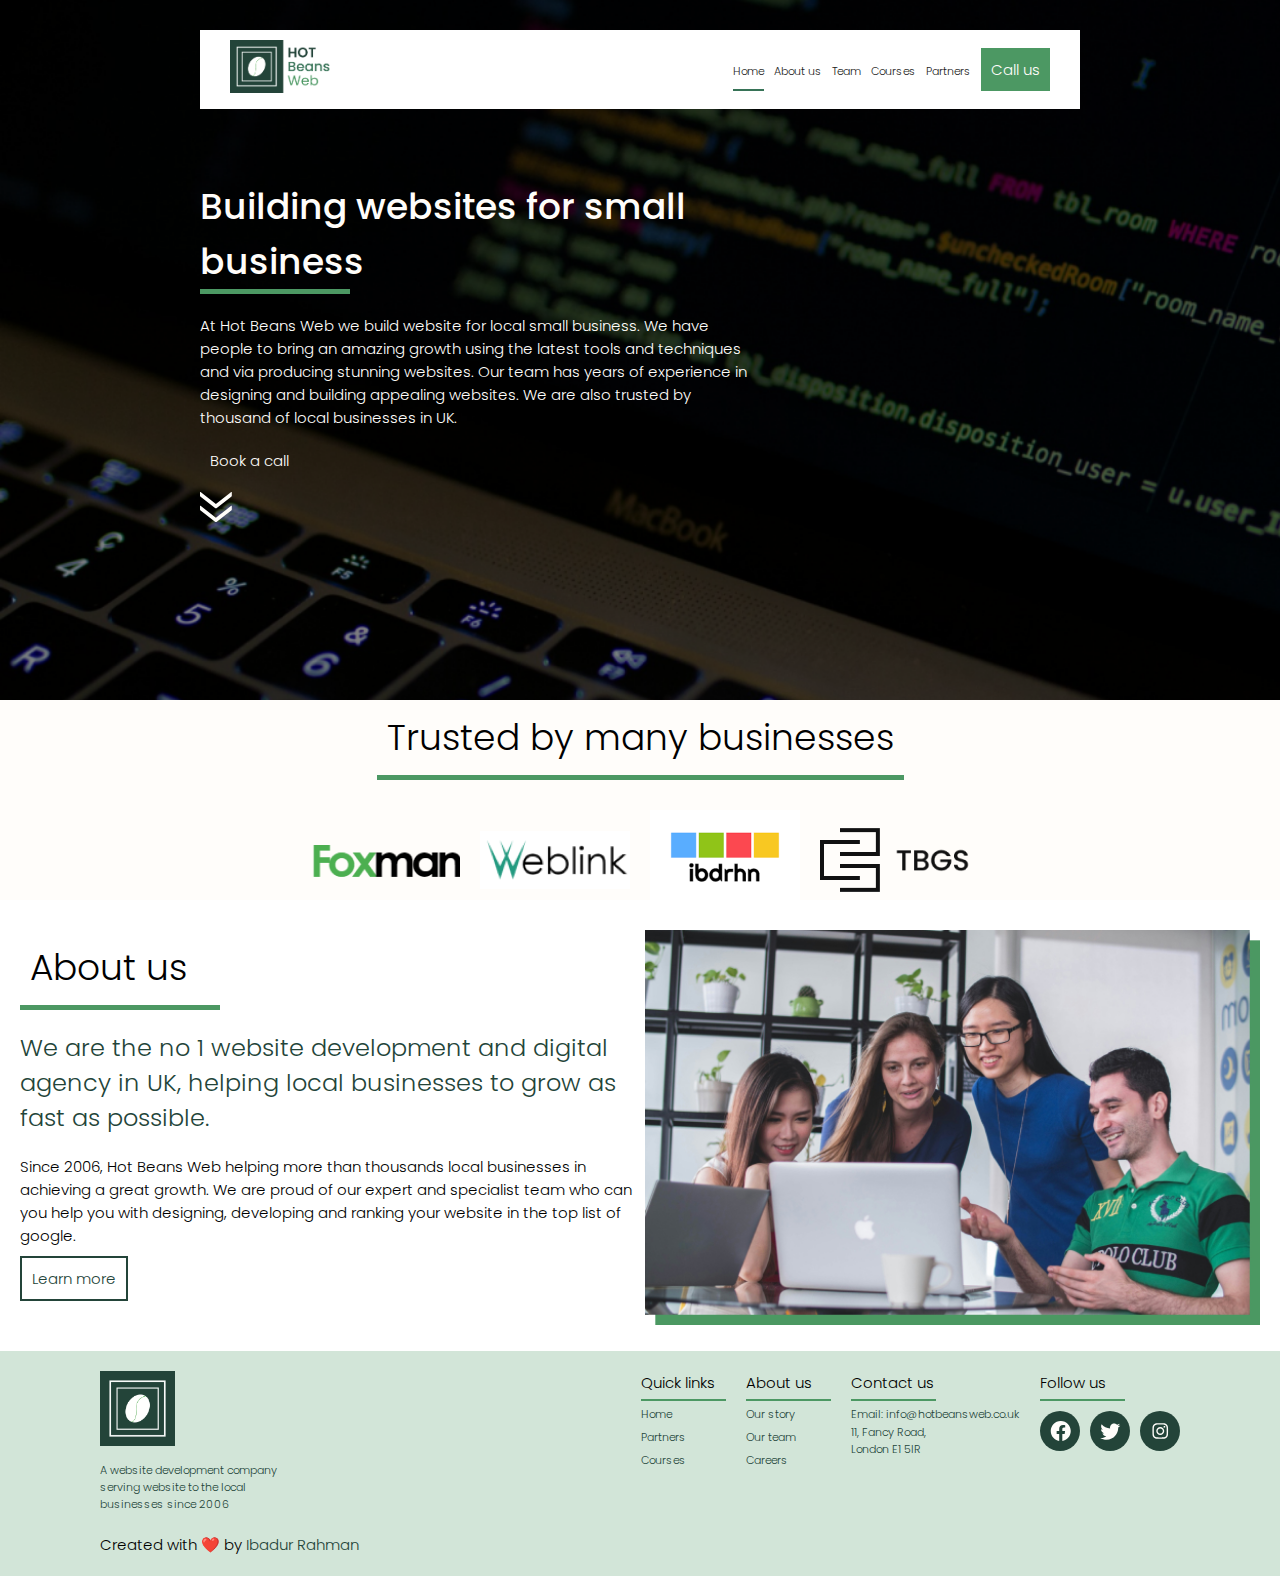
<file: index.html>
<!DOCTYPE html>
<html lang="en">

<head>
    <meta charset="UTF-8">
    <meta name="viewport" content="width=device-width, initial-scale=1.0">
    <!-- google font -->
    <link rel="preconnect" href="https://fonts.googleapis.com">
    <link rel="preconnect" href="https://fonts.gstatic.com" crossorigin>
    <link
        href="https://fonts.googleapis.com/css2?family=Poppins:ital,wght@0,100;0,200;0,300;0,400;0,500;0,600;0,700;0,800;0,900;1,100;1,200;1,300;1,400;1,500;1,600;1,700;1,800;1,900&display=swap"
        rel="stylesheet">
    <!-- Custom CSS files -->
    <link rel="stylesheet" href="./CSS/style.css">
    <link rel="stylesheet" href="./CSS/all.css">
    <link rel="stylesheet" href="./CSS/utility.css">
    <!-- favicon -->
    <link rel="shortcut icon" href="./Image/Logo/Simplified.png" type="image/x-icon">
    <title>HBW | Home</title>
</head>

<body>
    <main id="Page">
        <section class="page__hero">
            <header class="page__header">
                <div class="page__logo">
                    <a href="./index.html"><img src="./Image/Logo/Full_logo.png" alt="Hot Beans Web Logo"></a>
                </div>
                <nav class="page__nav">
                    <div class="page__nav--humburger" tabindex="0">
                        <span></span>
                        <span></span>
                        <span></span>
                    </div>
                    <ul>
                        <div class="page__navlinks">
                            <li><a href="./index.html" class="active">Home</a></li>
                            <li><a href="./about.html">About us</a></li>
                            <li><a href="./team.html">Team</a></li>
                            <li><a href="./courses.html">Courses</a></li>
                            <li><a href="./partner.html">Partners</a></li>
                            <a href="./contact.html" class="page__btn bg--dominant">
                                Call us
                            </a>
                            <li class="close">Close</li>
                        </div>
                    </ul>
                </nav>
            </header>

            <div class="hero__content">
                <h1 class="page__title">Building websites for small business</h1>
                <p>
                    At Hot Beans Web we build website for local small business. We have people to bring an amazing
                    growth using the latest tools and techniques and via producing stunning websites. Our team has years
                    of experience in designing and building appealing websites. We are also trusted by thousand of local
                    businesses in UK.
                </p>
                <div class="btn_box">
                    <a href="./contact.html" class="page__btn_nh bg_dominant">Book a call</a>
                </div>
                <a href="#footer" class=".web__scrolldownbtn">
                    <img src="./Image/Icons/scroll-down.svg" alt="scroll down button">
                </a>
            </div>
        </section>
        <section class="brands_group">
            <h1 class="page__heading">Trusted by many businesses</h1>
            <div class="brands">
                <img src="./Image/Brands/foxman.png" alt="Foxman Logo" class="odd_img">
                <img src="./Image/Brands/weblink.png" alt="Weblink Logo" class="even_img">
                <img src="./Image/Brands/ibdrhn.png" alt="ibdrhn Logo" class="odd_img">
                <img src="./Image/Brands/tbgs.png" alt="tbgs logo" class="even_img">
            </div>
        </section>
        <section class="about__sect">
            <div class="about__content">
                <h1 class="page__heading fixed_heading">About us</h1>
                <h2 class="page__subheading">
                    We are the no 1 website development and digital agency in UK, helping local businesses to grow as
                    fast
                    as possible.
                </h2>
                <p>
                    Since 2006, Hot Beans Web helping more than thousands local businesses in achieving a great growth.
                    We
                    are proud of our expert and specialist team who can you help you with designing, developing and
                    ranking
                    your website in the top list of google.
                </p>
                <div class="btn_box">
                    <a href="./about.html" class="page__btn_nh">Learn more</a>
                </div>
            </div>
            <figure class="about__image">
                <img src="./Image/about.jpg" alt="HWB about us">
            </figure>
        </section>
        <footer id="page__footer">
            <section class="footer__wrapper">
                <div class="footer__logo">
                    <a href="./index.html"><img src="./Image/Logo/Simplified.png" alt="HBW logo"></a>
                    <p>
                        A website development company serving website to the local businesses since 2006
                    </p>
                </div>
                <nav>
                    <ul>
                        <h6 class="footer__heading">Quick links</h6>
                        <li><a href="./index.html">Home</a></li>
                        <li><a href="./partner.html">Partners</a></li>
                        <li><a href="./courses.html">Courses</a></li>
                    </ul>
                    <ul>
                        <h6 class="footer__heading">About us</h6>
                        <li><a href="./about.html">Our story</a></li>
                        <li><a href="./team.html">Our team</a></li>
                        <li><a href="./career.html"><span></span>Careers</a></li>
                    </ul>
                    <ul>
                        <h6 class="footer__heading">Contact us</h6>
                        <li>
                            <a href="mailto:info@hotbeansweb.co.uk">Email: info@hotbeansweb.co.uk</a>
                        </li>
                        <li><a href="" class="addrs_p">
                                <span class="addrs">11, Fancy Road,</span>
                                <span class="addrs">London E1 5IR</span>
                            </a>
                        </li>
                    </ul>
                    <ul>
                        <h6 class="footer__heading social_links">Follow us</h6>
                        <div class="social">
                            <li>
                                <a href="" class="social__icon">
                                    <img src="./Image/Icons/facebook.svg" alt="HBW page icon">
                                </a>
                            </li>
                            <li>
                                <a href="" class="social__icon">
                                    <img src="./Image/Icons/instagram.svg" alt="HBW page icon">
                                </a>
                            </li>
                            <li>
                                <a href="" class="social__icon">
                                    <img src="./Image/Icons/twitter.svg" alt="HBW page icon">
                                </a>
                            </li>
                        </div>
                    </ul>
                </nav>
            </section>
            <div class="credit">
                Created with ❤️ by
                <span>
                    <a href="https://sites.google.com/view/amiibad" target="_blank">Ibadur Rahman</a>
                </span>
            </div>
        </footer>
    </main>
</body>

</html>
</file>
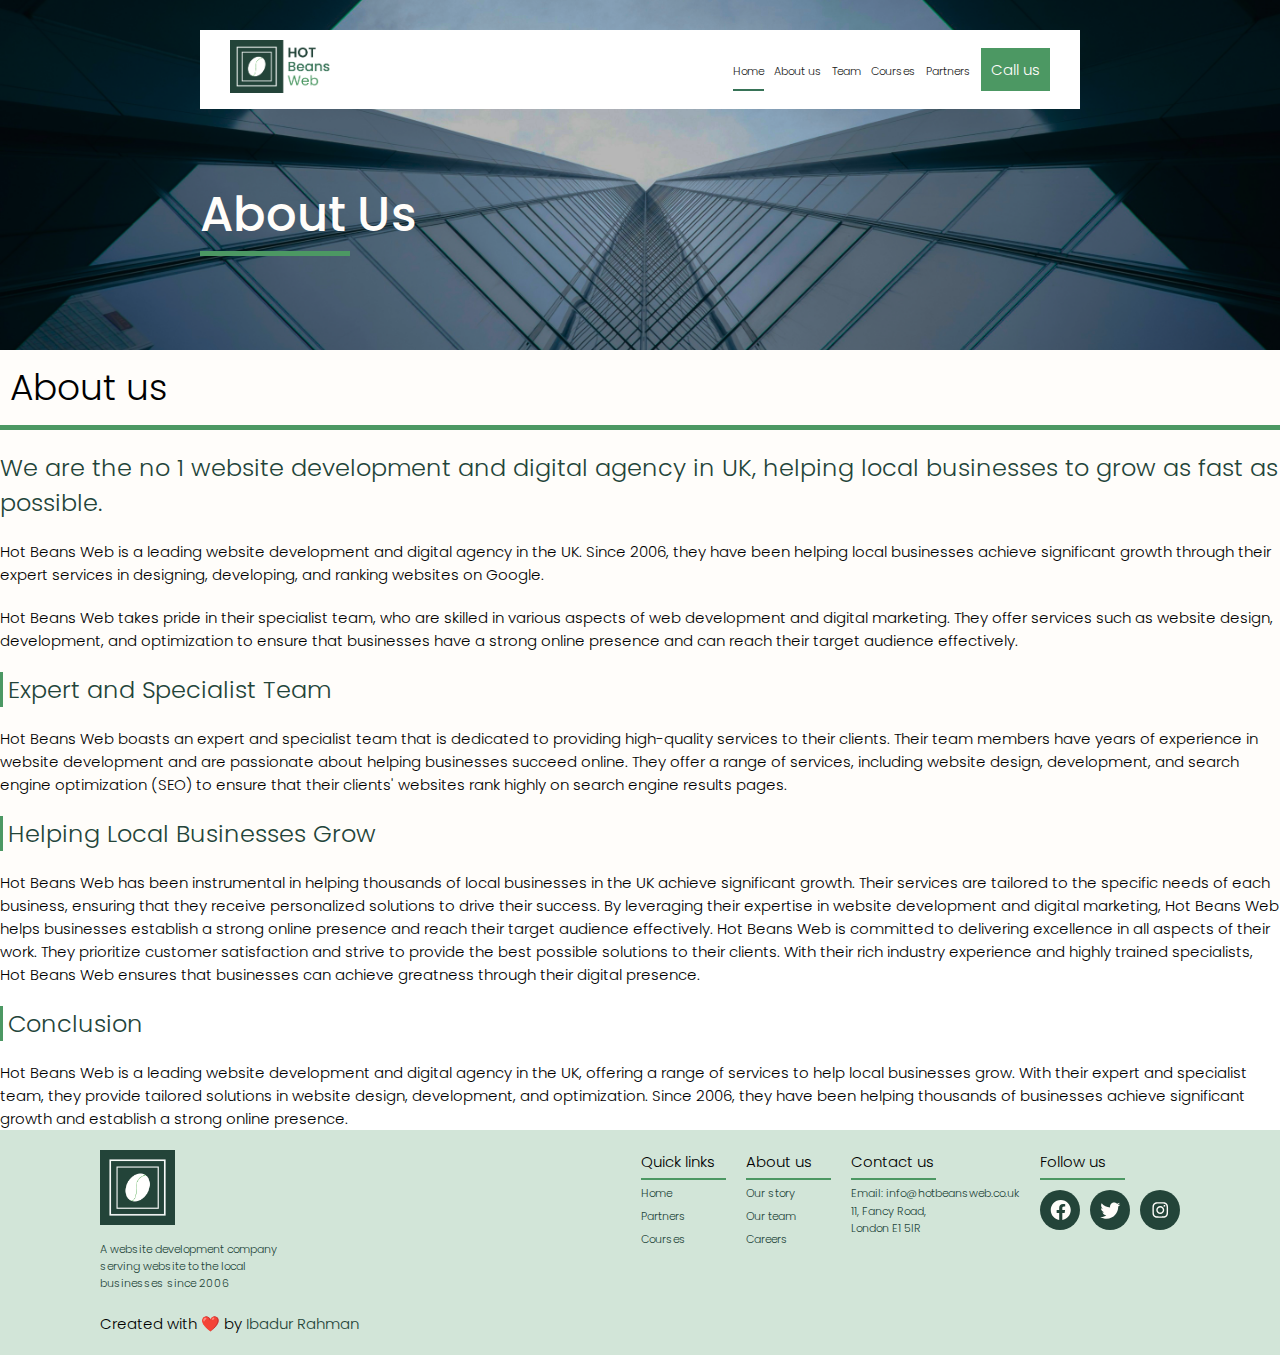
<file: about.html>
<!DOCTYPE html>
<html lang="en">

<head>
    <meta charset="UTF-8">
    <meta name="viewport" content="width=device-width, initial-scale=1.0">
    <!-- google font -->
    <link rel="preconnect" href="https://fonts.googleapis.com">
    <link rel="preconnect" href="https://fonts.gstatic.com" crossorigin>
    <link
        href="https://fonts.googleapis.com/css2?family=Poppins:ital,wght@0,100;0,200;0,300;0,400;0,500;0,600;0,700;0,800;0,900;1,100;1,200;1,300;1,400;1,500;1,600;1,700;1,800;1,900&display=swap"
        rel="stylesheet">
    <!-- Custom CSS files -->
    <link rel="stylesheet" href="./CSS/style.css">
    <link rel="stylesheet" href="./CSS/all.css">
    <link rel="stylesheet" href="./CSS/utility.css">
    <!-- favicon -->
    <link rel="shortcut icon" href="./Image/Logo/Simplified.png" type="image/x-icon">
    <title>HBW | About</title>
</head>

<body>
    <main id="Page">
        <section class="web__hero bg--about">
            <header class="page__header">
                <div class="page__logo">
                    <a href="./index.html"><img src="./Image/Logo/Full_logo.png" alt="Hot Beans Web Logo"></a>
                </div>
                <nav class="page__nav">
                    <div class="page__nav--humburger" tabindex="0">
                        <span></span>
                        <span></span>
                        <span></span>
                    </div>
                    <ul>
                        <div class="page__navlinks">
                            <li><a href="./index.html" class="active">Home</a></li>
                            <li><a href="./about.html">About us</a></li>
                            <li><a href="./team.html">Team</a></li>
                            <li><a href="./courses.html">Courses</a></li>
                            <li><a href="./partner.html">Partners</a></li>
                            <a href="./contact.html" class="page__btn bg--dominant">
                                Call us
                            </a>
                            <li class="close">Close</li>
                        </div>
                    </ul>
                </nav>
            </header>

            <div class="hero__content">
                <h1 class="web__title">About us</h1>
            </div>
        </section>

        <!-- contents are here -->
        <section class="about__para">
            <h1 class="page__heading">
                About us
            </h1>
            <h2 class="page__subheading">
                We are the no 1 website development and digital agency in UK, helping local businesses to grow as fast
                as possible.
            </h2>
            <p>
                Hot Beans Web is a leading website development and digital agency in the UK. Since 2006, they have been
                helping local businesses achieve significant growth through their expert services in designing,
                developing, and ranking websites on Google.
            </p>
            <p>
                Hot Beans Web takes pride in their specialist team, who are skilled in various aspects of web
                development and digital marketing. They offer services such as website design, development, and
                optimization to ensure that businesses have a strong online presence and can reach their target audience
                effectively.
            </p>
            <article class="about__para">
                <div>
                    <h2 class="page__subheading about__subheading">
                        Expert and Specialist Team
                    </h2>
                    <p>
                        Hot Beans Web boasts an expert and specialist team that is dedicated to providing high-quality
                        services to their clients. Their team members have years of experience in website development
                        and are passionate about helping businesses succeed online. They offer a range of services,
                        including website design, development, and search engine optimization (SEO) to ensure that their
                        clients' websites rank highly on search engine results pages.
                    </p>
                </div>
                <div>
                    <h2 class="page__subheading about__subheading">
                        Helping Local Businesses Grow
                    </h2>
                    <p>
                        Hot Beans Web has been instrumental in helping thousands of local businesses in the UK achieve
                        significant growth. Their services are tailored to the specific needs of each business, ensuring
                        that they receive personalized solutions to drive their success. By leveraging their expertise
                        in website development and digital marketing, Hot Beans Web helps businesses establish a strong
                        online presence and reach their target audience effectively.
                        Hot Beans Web is committed to delivering excellence in all aspects of their work. They
                        prioritize customer satisfaction and strive to provide the best possible solutions to their
                        clients. With their rich industry experience and highly trained specialists, Hot Beans Web
                        ensures that businesses can achieve greatness through their digital presence.
                    </p>
                </div>
                <div>
                    <h2 class="page__subheading about__subheading">
                        Conclusion
                    </h2>
                    <p>
                        Hot Beans Web is a leading website development and digital agency in the UK, offering a range of
                        services to help local businesses grow. With their expert and specialist team, they provide
                        tailored solutions in website design, development, and optimization. Since 2006, they have been
                        helping thousands of businesses achieve significant growth and establish a strong online
                        presence.
                    </p>
                </div>
            </article>
        </section>

        <footer id="page__footer">
            <section class="footer__wrapper">
                <div class="footer__logo">
                    <a href="./index.html"><img src="./Image/Logo/Simplified.png" alt="HBW logo"></a>
                    <p>
                        A website development company serving website to the local businesses since 2006
                    </p>
                </div>
                <nav>
                    <ul>
                        <h6 class="footer__heading">Quick links</h6>
                        <li><a href="./index.html">Home</a></li>
                        <li><a href="./partner.html">Partners</a></li>
                        <li><a href="./courses.html">Courses</a></li>
                    </ul>
                    <ul>
                        <h6 class="footer__heading">About us</h6>
                        <li><a href="./about.html">Our story</a></li>
                        <li><a href="./team.html">Our team</a></li>
                        <li><a href="./career.html"><span></span>Careers</a></li>
                    </ul>
                    <ul>
                        <h6 class="footer__heading">Contact us</h6>
                        <li>
                            <a href="mailto:info@hotbeansweb.co.uk">Email: info@hotbeansweb.co.uk</a>
                        </li>
                        <li><a href="" class="addrs_p">
                                <span class="addrs">11, Fancy Road,</span>
                                <span class="addrs">London E1 5IR</span>
                            </a>
                        </li>
                    </ul>
                    <ul>
                        <h6 class="footer__heading social_links">Follow us</h6>
                        <div class="social">
                            <li>
                                <a href="" class="social__icon">
                                    <img src="./Image/Icons/facebook.svg" alt="HBW page icon">
                                </a>
                            </li>
                            <li>
                                <a href="" class="social__icon">
                                    <img src="./Image/Icons/instagram.svg" alt="HBW page icon">
                                </a>
                            </li>
                            <li>
                                <a href="" class="social__icon">
                                    <img src="./Image/Icons/twitter.svg" alt="HBW page icon">
                                </a>
                            </li>
                        </div>
                    </ul>
                </nav>
            </section>
            <div class="credit">
                Created with ❤️ by
                <span>
                    <a href="https://sites.google.com/view/amiibad" target="_blank">Ibadur Rahman</a>
                </span>
            </div>
        </footer>
    </main>
</body>

</html>
</file>
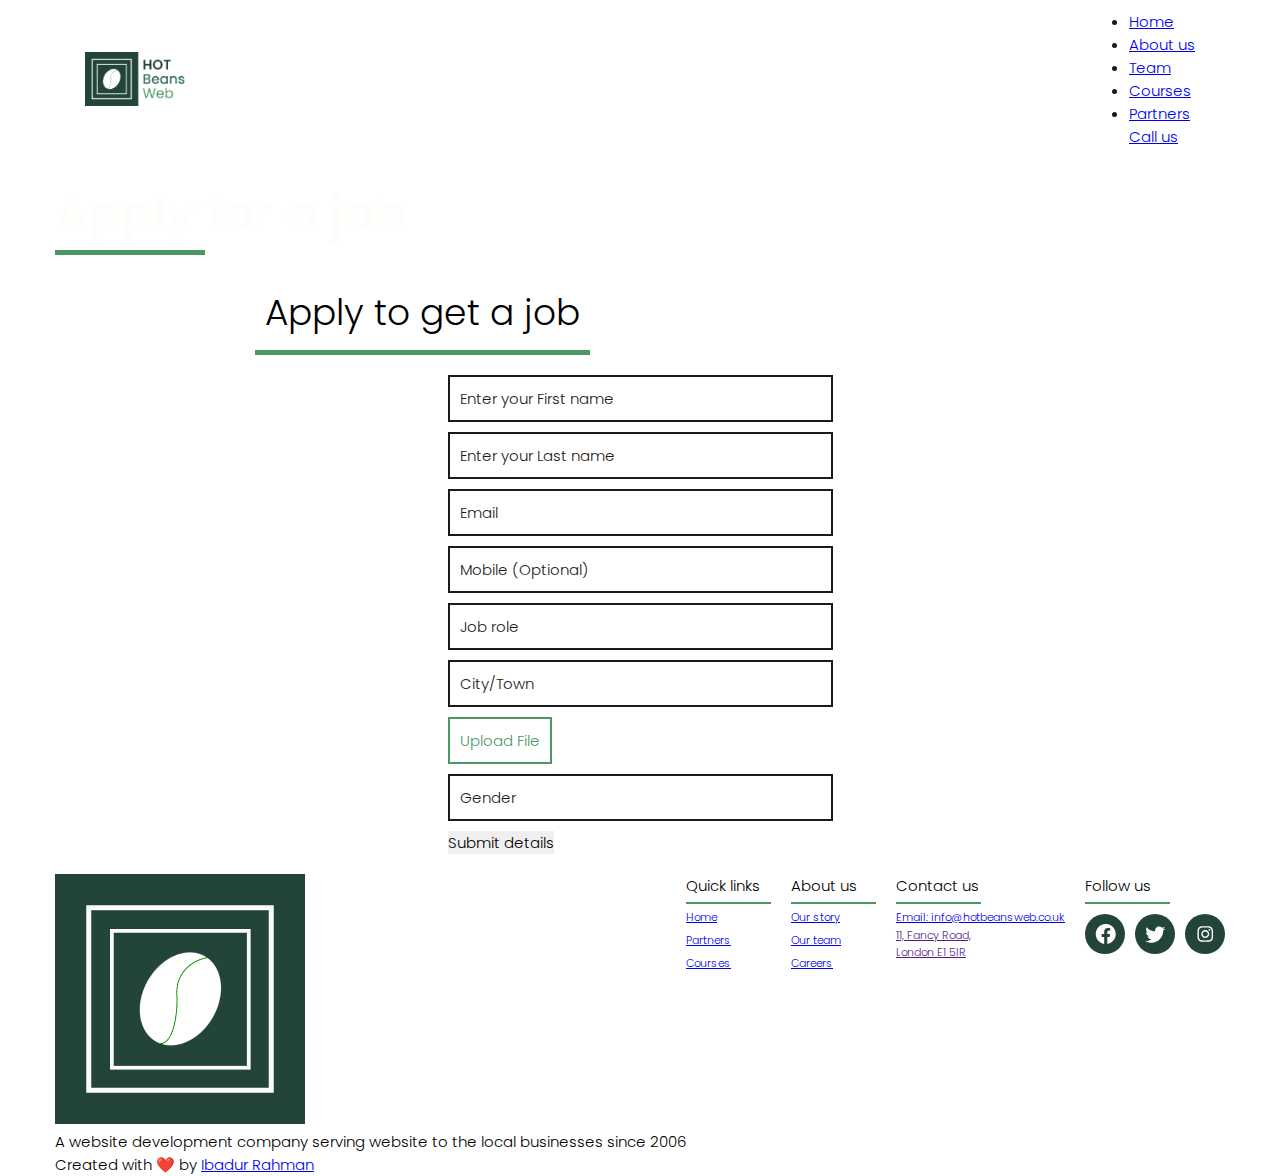
<file: career-apply.html>
<!DOCTYPE html>
<html lang="en">

<head>
    <meta charset="UTF-8">
    <meta name="viewport" content="width=device-width, initial-scale=1.0">
    <!-- google font -->
    <link rel="preconnect" href="https://fonts.googleapis.com">
    <link rel="preconnect" href="https://fonts.gstatic.com" crossorigin>
    <link
        href="https://fonts.googleapis.com/css2?family=Poppins:ital,wght@0,100;0,200;0,300;0,400;0,500;0,600;0,700;0,800;0,900;1,100;1,200;1,300;1,400;1,500;1,600;1,700;1,800;1,900&display=swap"
        rel="stylesheet">
    <!-- Custom CSS files -->
    <link rel="stylesheet" href="./CSS/style.css">
    <link rel="stylesheet" href="./CSS/all.css">
    <link rel="stylesheet" href="./CSS/utility.css">
    <!-- favicon -->
    <link rel="shortcut icon" href="./Image/Logo/Simplified.png" type="image/x-icon">
    <title>HBW | Apply</title>
</head>

<body>
    <main id="PageBody">
        <section class="web_hero bg_career-apply">
            <header class="page__header">
                <div class="page__logo">
                    <img src="./Image/Logo/Full_logo.png" alt="Hot Beans Web Logo">
                </div>
                <nav class="navigation">
                    <div class="humburger-button" tabindex="0">
                        <span></span>
                        <span></span>
                        <span></span>
                    </div>
                    <ul>
                        <div class="navlinks">
                            <li><a href="./index.html">Home</a></li>
                            <li><a href="./about.html">About us</a></li>
                            <li><a href="./team.html">Team</a></li>
                            <li><a href="./courses.html">Courses</a></li>
                            <li><a href="./partners.html">Partners</a></li>
                            <a href="./contact.html" class="page_btn bg_dominant">
                                Call us
                            </a>
                            <li class="close">Close</li>
                        </div>
                    </ul>
                </nav>
            </header>

            <div class="hero__content">
                <h1 class="web__title">apply <span
                        style="font-size: inherit; font-weight: inherit; text-transform: lowercase;">for a job</span>
                </h1>
            </div>
        </section>

        <!-- contents are here -->
        <section class="hbw_form career_wrapper">
            <div class="heading_box">
                <h1 class="page__heading">Apply to get a job</h1>
            </div>
            <form action="./confirm/confirm.html" style="margin: auto;" class="form">
                <input type="text" placeholder="Enter your First name" required>
                <input type="text" placeholder="Enter your Last name" required>
                <input type="email" placeholder="Email" required>
                <input type="number" placeholder="Mobile (Optional)" max="11" required>
                <input type="text" placeholder="Job role" required>
                <input type="text" placeholder="City/Town" required>
                <div class="input">
                    <div class="upload">
                        <label for="file-upload">Upload File</label>
                        <input id="file-upload" type="file" onchange="showFileName()" />
                        <p id="file-name"></p>
                    </div>
                </div>
                <input type="text" placeholder="Gender" required>
                <div class="btn_box">
                    <input type="submit" value="Submit details" class="page_btn bg_dominant" style="border: none;">
                </div>
            </form>
        </section>


        <footer id="footer">
            <section class="footer__wrapper">
                <div class="logo">
                    <a href="./index.html"><img src="./Image/Logo/Simplified.png" alt="HBW logo"></a>
                    <p>
                        A website development company serving website to the local businesses since 2006
                    </p>
                </div>
                <nav>
                    <ul>
                        <h6 class="footer__heading">Quick links</h6>
                        <li><a href="./index.html">Home</a></li>
                        <li><a href="./partner.html">Partners</a></li>
                        <li><a href="./courses.html">Courses</a></li>
                    </ul>
                    <ul>
                        <h6 class="footer__heading">About us</h6>
                        <li><a href="./about.html">Our story</a></li>
                        <li><a href="./team.html">Our team</a></li>
                        <li><a href="./career.html"><span></span>Careers</a></li>
                    </ul>
                    <ul>
                        <h6 class="footer__heading">Contact us</h6>
                        <li>
                            <a href="mailto:info@hotbeansweb.co.uk">Email: info@hotbeansweb.co.uk</a>
                        </li>
                        <li><a href="" class="addrs_p">
                                <span class="addrs">11, Fancy Road,</span>
                                <span class="addrs">London E1 5IR</span>
                            </a>
                        </li>
                    </ul>
                    <ul>
                        <h6 class="footer__heading social_links">Follow us</h6>
                        <div class="social">
                            <li><a href="" class="social__icon">
                                    <img src="./Image/Icons/facebook.svg" alt="HBW page icon">
                                </a></li>
                            <li><a href="" class="social__icon">
                                    <img src="./Image/Icons/instagram.svg" alt="HBW page icon">
                                </a></li>
                            <li><a href="" class="social__icon">
                                    <img src="./Image/Icons/twitter.svg" alt="HBW page icon">
                                </a></li>
                        </div>
                    </ul>
                </nav>
            </section>
            <div class="credit">
                Created with ❤️ by
                <span>
                    <a href="https://sites.google.com/view/amiibad" target="_blank">Ibadur Rahman</a>
                </span>
            </div>
        </footer>
    </main>
    <script src="./JS/file_validation.js"></script>
</body>

</html>
</file>
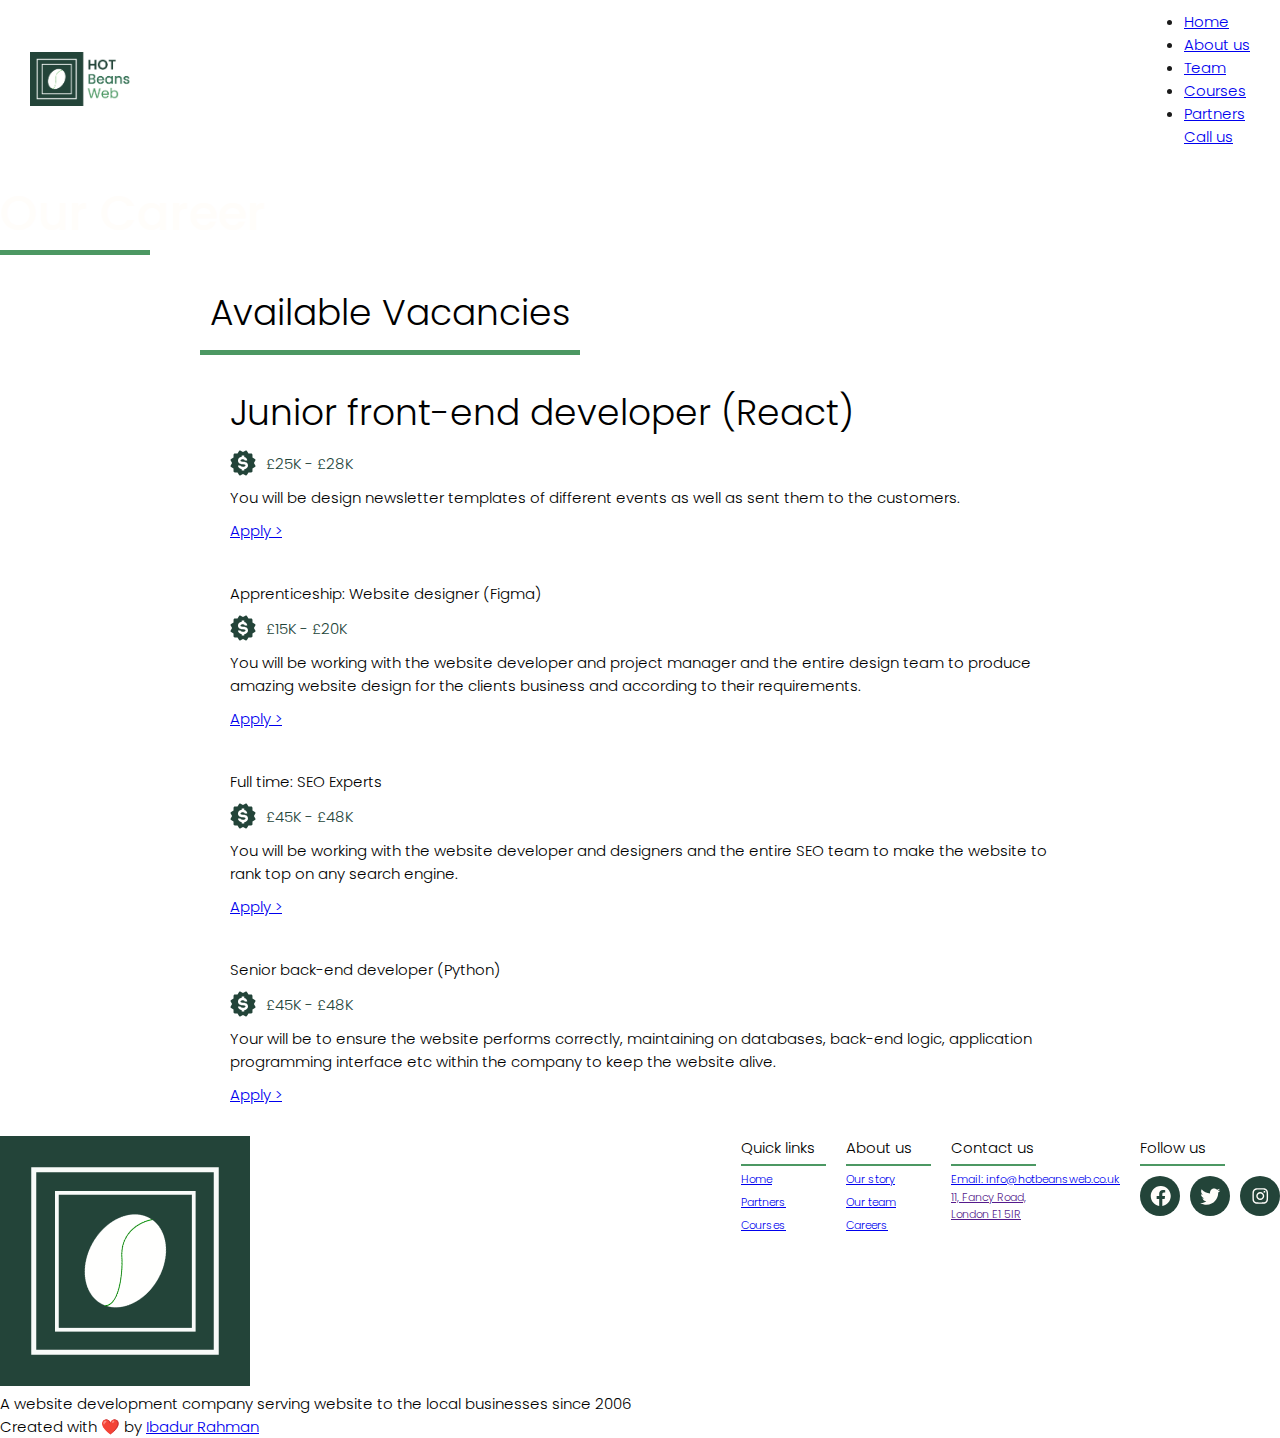
<file: career.html>
<!DOCTYPE html>
<html lang="en">

<head>
    <meta charset="UTF-8">
    <meta name="viewport" content="width=device-width, initial-scale=1.0">
    <!-- google font -->
    <link rel="preconnect" href="https://fonts.googleapis.com">
    <link rel="preconnect" href="https://fonts.gstatic.com" crossorigin>
    <link
        href="https://fonts.googleapis.com/css2?family=Poppins:ital,wght@0,100;0,200;0,300;0,400;0,500;0,600;0,700;0,800;0,900;1,100;1,200;1,300;1,400;1,500;1,600;1,700;1,800;1,900&display=swap"
        rel="stylesheet">
    <!-- Custom CSS files -->
    <link rel="stylesheet" href="./CSS/style.css">
    <link rel="stylesheet" href="./CSS/all.css">
    <link rel="stylesheet" href="./CSS/utility.css">
    <!-- favicon -->
    <link rel="shortcut icon" href="./Image/Logo/Simplified.png" type="image/x-icon">
    <title>HBW | Career</title>
</head>

<body>
    <main id="PageBody">
        <section class="web_hero bg_career">
            <header class="page__header">
                <div class="page__logo">
                    <img src="./Image/Logo/Full_logo.png" alt="Hot Beans Web Logo">
                </div>
                <nav class="navigation">
                    <div class="humburger-button" tabindex="0">
                        <span></span>
                        <span></span>
                        <span></span>
                    </div>
                    <ul>
                        <div class="navlinks">
                            <li><a href="./index.html">Home</a></li>
                            <li><a href="./about.html">About us</a></li>
                            <li><a href="./team.html">Team</a></li>
                            <li><a href="./courses.html">Courses</a></li>
                            <li><a href="./partners.html">Partners</a></li>
                            <a href="./contact.html" class="page_btn bg_dominant">
                                Call us
                            </a>
                            <li class="close">Close</li>
                        </div>
                    </ul>
                </nav>
            </header>

            <div class="hero__content">
                <h1 class="web__title">Our career</h1>
            </div>
        </section>

        <!-- contents are here -->

        <section class="career_wrapper">
            <div class="heading_box">
                <h1 class="page__heading">Available Vacancies</h1>
            </div>
            <div class="jobs_wrapper">
                <div class="jobs">
                    <h1 class="job_heading">Junior front-end developer (React)</h1>
                    <div class="salary_box">
                        <img src="./Image/Icons/salary.svg" alt="Salary image">
                        <span class="salary">£25K - £28K</span>
                    </div>
                    <p class="job_description">
                        You will be design newsletter templates of different events as well as sent them to the
                        customers.
                    </p>
                    <div class="btn_box">
                        <a href="./career-apply.html" class="page_btn bg_dominant">Apply > </a>
                    </div>
                </div>
                <div class="jobs">
                    <h1 class="job_title">Apprenticeship: Website designer (Figma)</h1>
                    <div class="salary_box">
                        <img src="./Image/Icons/salary.svg" alt="Salary image">
                        <span class="salary">£15K - £20K</span>
                    </div>
                    <p class="job_description">
                        You will be working with the website developer and project manager and the entire design team to
                        produce amazing website design for the clients business and according to their requirements.
                    </p>
                    <div class="btn_box">
                        <a href="./career-apply.html" class="page_btn bg_dominant">Apply > </a>
                    </div>
                </div>
                <div class="jobs">
                    <h1 class="job_title">Full time: SEO Experts</h1>
                    <div class="salary_box">
                        <img src="./Image/Icons/salary.svg" alt="Salary image">
                        <span class="salary">£45K - £48K</span>
                    </div>
                    <p class="job_description">
                        You will be working with the website developer and designers and the entire SEO team to make the
                        website to rank top on any search engine.
                    </p>
                    <div class="btn_box">
                        <a href="./career-apply.html" class="page_btn bg_dominant">Apply > </a>
                    </div>
                </div>
                <div class="jobs">
                    <h1 class="job_title">Senior back-end developer (Python)</h1>
                    <div class="salary_box">
                        <img src="./Image/Icons/salary.svg" alt="Salary image">
                        <span class="salary">£45K - £48K</span>
                    </div>
                    <p class="job_description">
                        Your will be to ensure the website performs correctly, maintaining on databases, back-end logic,
                        application programming interface etc within the company to keep the website alive.
                    </p>
                    <div class="btn_box">
                        <a href="./career-apply.html" class="page_btn bg_dominant">Apply > </a>
                    </div>
                </div>
            </div>
        </section>

        <footer id="footer">
            <section class="footer__wrapper">
                <div class="logo">
                    <a href="./index.html"><img src="./Image/Logo/Simplified.png" alt="HBW logo"></a>
                    <p>
                        A website development company serving website to the local businesses since 2006
                    </p>
                </div>
                <nav>
                    <ul>
                        <h6 class="footer__heading">Quick links</h6>
                        <li><a href="./index.html">Home</a></li>
                        <li><a href="./partner.html">Partners</a></li>
                        <li><a href="./courses.html">Courses</a></li>
                    </ul>
                    <ul>
                        <h6 class="footer__heading">About us</h6>
                        <li><a href="./about.html">Our story</a></li>
                        <li><a href="./team.html">Our team</a></li>
                        <li><a href="./career.html"><span></span>Careers</a></li>
                    </ul>
                    <ul>
                        <h6 class="footer__heading">Contact us</h6>
                        <li>
                            <a href="mailto:info@hotbeansweb.co.uk">Email: info@hotbeansweb.co.uk</a>
                        </li>
                        <li><a href="" class="addrs_p">
                                <span class="addrs">11, Fancy Road,</span>
                                <span class="addrs">London E1 5IR</span>
                            </a>
                        </li>
                    </ul>
                    <ul>
                        <h6 class="footer__heading social_links">Follow us</h6>
                        <div class="social">
                            <li><a href="" class="social__icon">
                                    <img src="./Image/Icons/facebook.svg" alt="HBW page icon">
                                </a></li>
                            <li><a href="" class="social__icon">
                                    <img src="./Image/Icons/instagram.svg" alt="HBW page icon">
                                </a></li>
                            <li><a href="" class="social__icon">
                                    <img src="./Image/Icons/twitter.svg" alt="HBW page icon">
                                </a></li>
                        </div>
                    </ul>
                </nav>
            </section>
            <div class="credit">
                Created with ❤️ by
                <span>
                    <a href="https://sites.google.com/view/amiibad" target="_blank">Ibadur Rahman</a>
                </span>
            </div>
        </footer>
    </main>
</body>

</html>
</file>
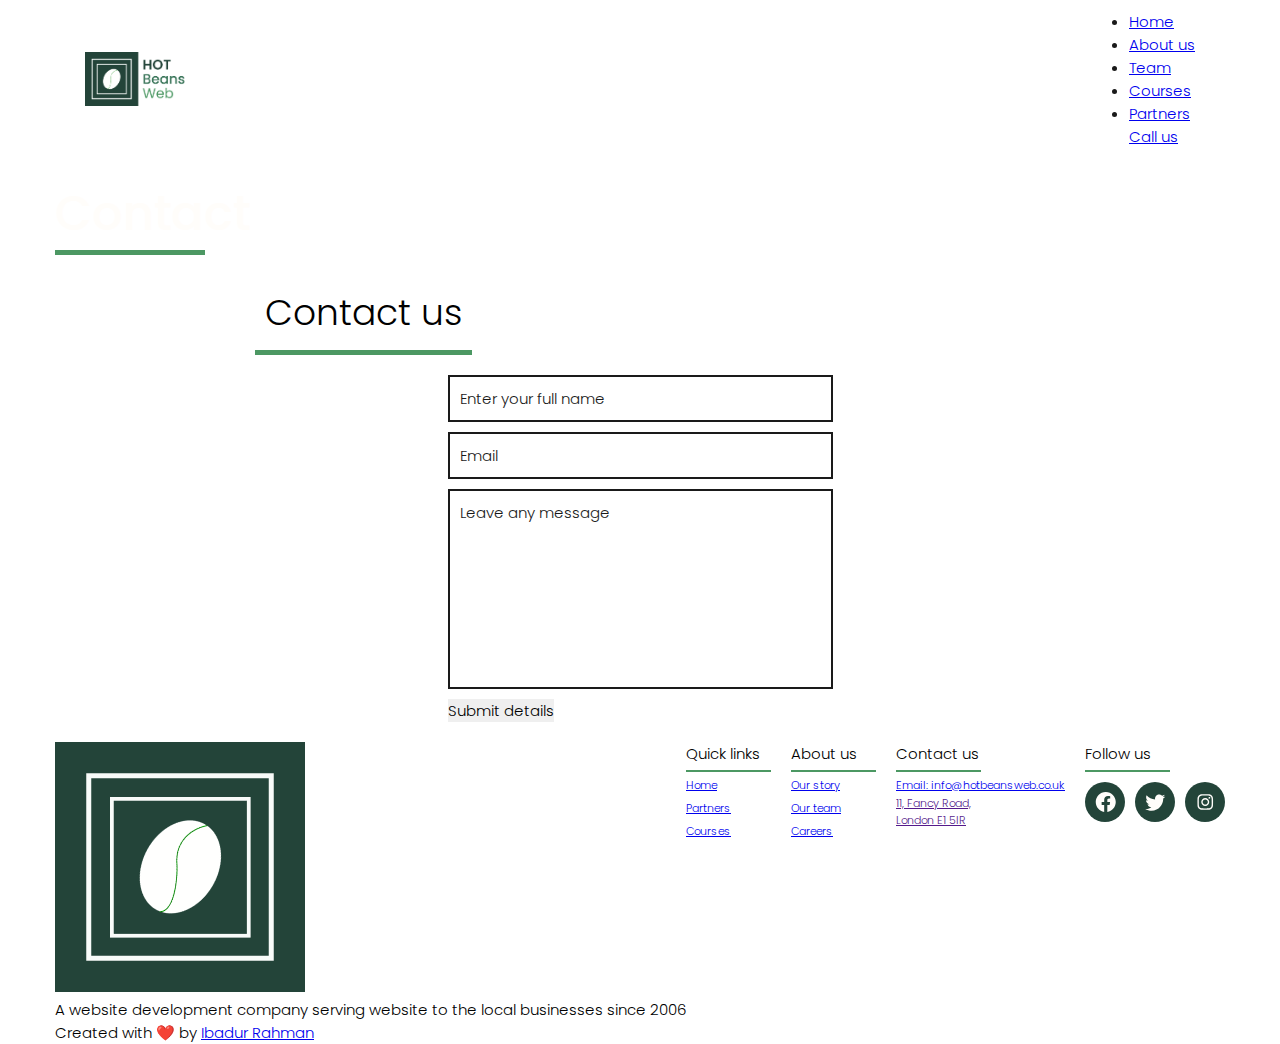
<file: contact.html>
<!DOCTYPE html>
<html lang="en">

<head>
    <meta charset="UTF-8">
    <meta name="viewport" content="width=device-width, initial-scale=1.0">
    <!-- google font -->
    <link rel="preconnect" href="https://fonts.googleapis.com">
    <link rel="preconnect" href="https://fonts.gstatic.com" crossorigin>
    <link
        href="https://fonts.googleapis.com/css2?family=Poppins:ital,wght@0,100;0,200;0,300;0,400;0,500;0,600;0,700;0,800;0,900;1,100;1,200;1,300;1,400;1,500;1,600;1,700;1,800;1,900&display=swap"
        rel="stylesheet">
    <!-- Custom CSS files -->
    <link rel="stylesheet" href="./CSS/style.css">
    <link rel="stylesheet" href="./CSS/all.css">
    <link rel="stylesheet" href="./CSS/utility.css">
    <!-- favicon -->
    <link rel="shortcut icon" href="./Image/Logo/Simplified.png" type="image/x-icon">
    <title>HBW | Contact</title>
</head>

<body>
    <main id="PageBody">
        <section class="web_hero bg_contact">
            <header class="page__header">
                <div class="page__logo">
                    <img src="./Image/Logo/Full_logo.png" alt="Hot Beans Web Logo">
                </div>
                <nav class="navigation">
                    <div class="humburger-button" tabindex="0">
                        <span></span>
                        <span></span>
                        <span></span>
                    </div>
                    <ul>
                        <div class="navlinks">
                            <li><a href="./index.html">Home</a></li>
                            <li><a href="./about.html">About us</a></li>
                            <li><a href="./team.html">Team</a></li>
                            <li><a href="./courses.html">Courses</a></li>
                            <li><a href="./partner.html">Partners</a></li>
                            <a href="./contact.html" class="page_btn bg_dominant">
                                Call us
                            </a>
                            <li class="close">Close</li>
                        </div>
                    </ul>
                </nav>
            </header>

            <div class="hero__content">
                <h1 class="web__title">contact</h1>
            </div>
        </section>

        <!-- contents are here -->
        <section class="hbw_form career_wrapper">
            <div class="heading_box">
                <h1 class="page__heading">Contact us</h1>
            </div>
            <form action="./confirm/confirm.html" style="margin: auto;" class="form">
                <input type="text" placeholder="Enter your full name" required>
                <input type="email" placeholder="Email" required>
                <textarea placeholder="Leave any message" id=""
                style="
                resize: none;
                height: 200px;
                "
                ></textarea>
                <div class="btn_box">
                    <input type="submit" value="Submit details" class="page_btn bg_dominant" style="border: none;">
                </div>
            </form>
        </section>


        <footer id="footer">
            <section class="footer__wrapper">
                <div class="logo">
                    <a href="./index.html"><img src="./Image/Logo/Simplified.png" alt="HBW logo"></a>
                    <p>
                        A website development company serving website to the local businesses since 2006
                    </p>
                </div>
                <nav>
                    <ul>
                        <h6 class="footer__heading">Quick links</h6>
                        <li><a href="./index.html">Home</a></li>
                        <li><a href="./partner.html">Partners</a></li>
                        <li><a href="./courses.html">Courses</a></li>
                    </ul>
                    <ul>
                        <h6 class="footer__heading">About us</h6>
                        <li><a href="./about.html">Our story</a></li>
                        <li><a href="./team.html">Our team</a></li>
                        <li><a href="./career.html"><span></span>Careers</a></li>
                    </ul>
                    <ul>
                        <h6 class="footer__heading">Contact us</h6>
                        <li>
                            <a href="mailto:info@hotbeansweb.co.uk">Email: info@hotbeansweb.co.uk</a>
                        </li>
                        <li><a href="" class="addrs_p">
                                <span class="addrs">11, Fancy Road,</span>
                                <span class="addrs">London E1 5IR</span>
                            </a>
                        </li>
                    </ul>
                    <ul>
                        <h6 class="footer__heading social_links">Follow us</h6>
                        <div class="social">
                            <li><a href="" class="social__icon">
                                    <img src="./Image/Icons/facebook.svg" alt="HBW page icon">
                                </a></li>
                            <li><a href="" class="social__icon">
                                    <img src="./Image/Icons/instagram.svg" alt="HBW page icon">
                                </a></li>
                            <li><a href="" class="social__icon">
                                    <img src="./Image/Icons/twitter.svg" alt="HBW page icon">
                                </a></li>
                        </div>
                    </ul>
                </nav>
            </section>
            <div class="credit">
                Created with ❤️ by
                <span>
                    <a href="https://sites.google.com/view/amiibad" target="_blank">Ibadur Rahman</a>
                </span>
            </div>
        </footer>
    </main>
    <script src="./JS/file_validation.js"></script>
</body>

</html>
</file>
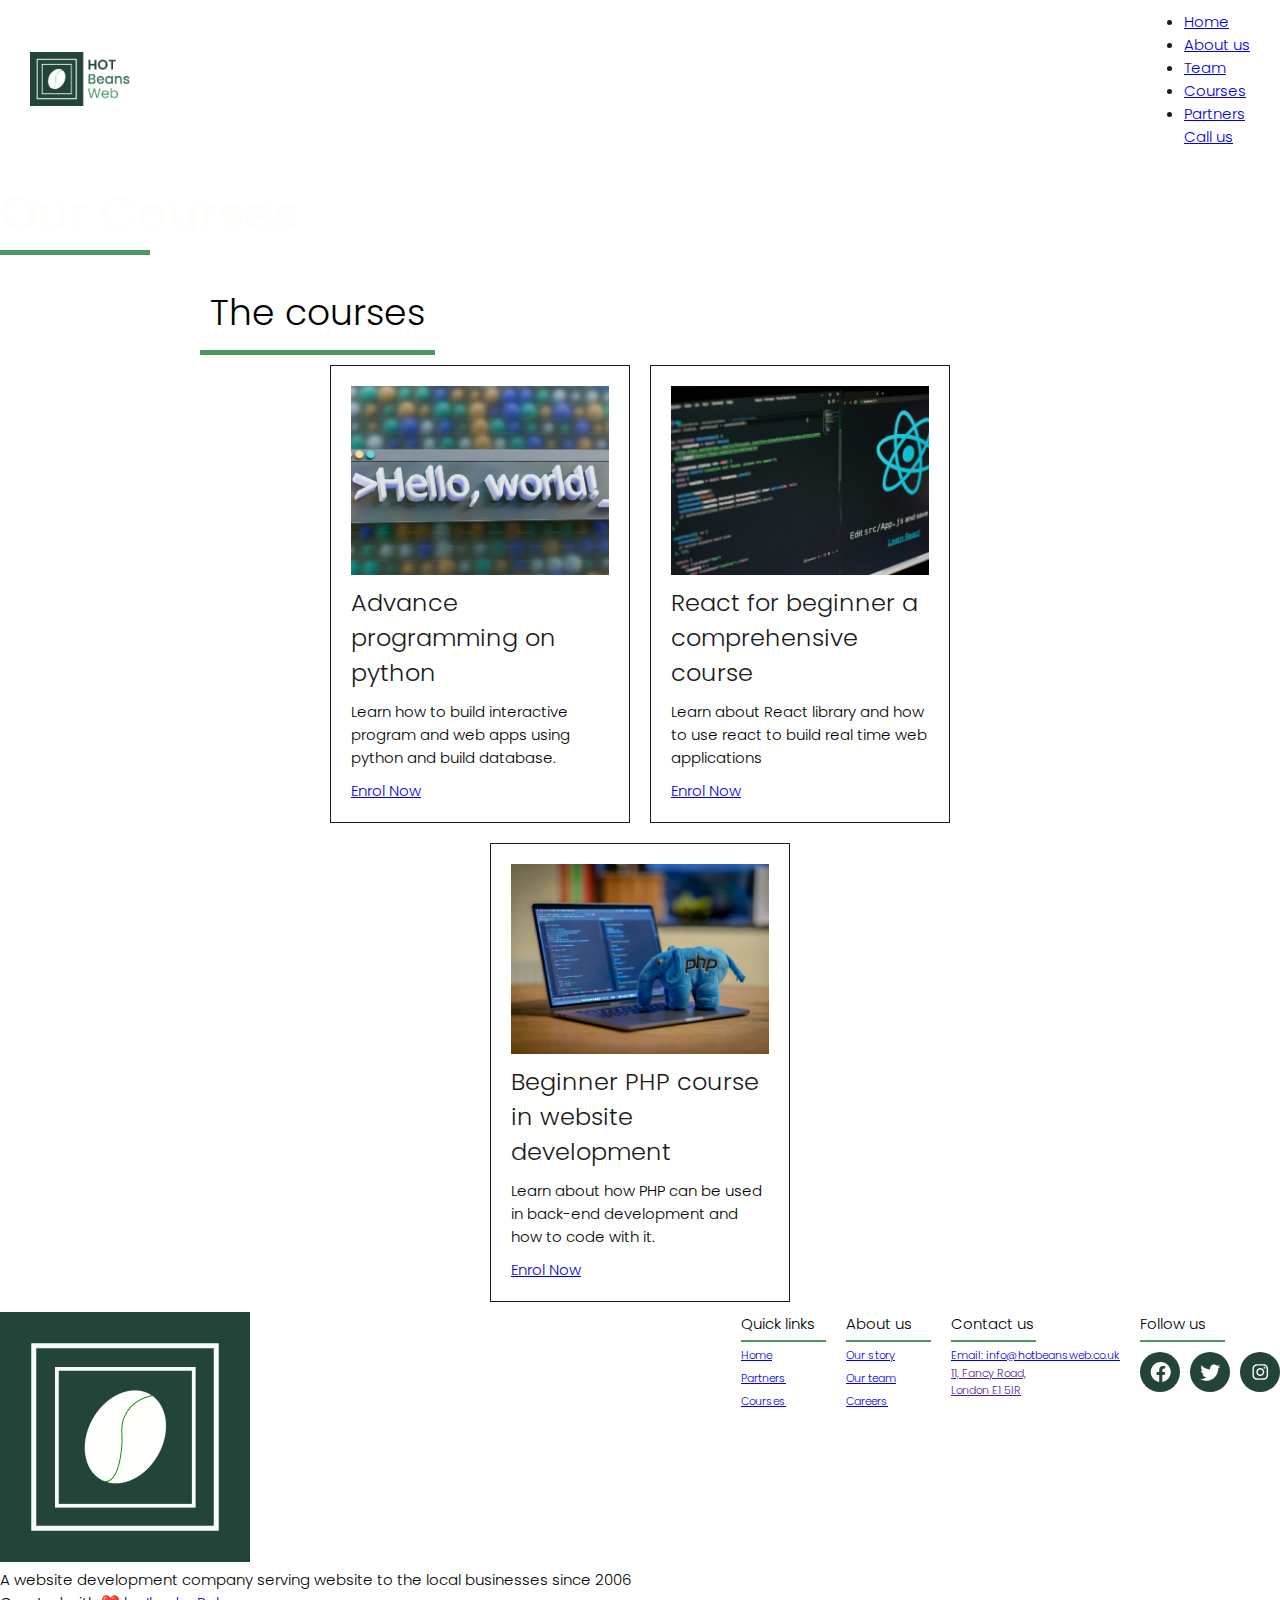
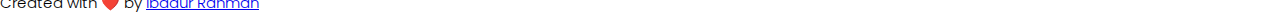
<file: courses.html>
<!DOCTYPE html>
<html lang="en">

<head>
    <meta charset="UTF-8">
    <meta name="viewport" content="width=device-width, initial-scale=1.0">
    <!-- google font -->
    <link rel="preconnect" href="https://fonts.googleapis.com">
    <link rel="preconnect" href="https://fonts.gstatic.com" crossorigin>
    <link
        href="https://fonts.googleapis.com/css2?family=Poppins:ital,wght@0,100;0,200;0,300;0,400;0,500;0,600;0,700;0,800;0,900;1,100;1,200;1,300;1,400;1,500;1,600;1,700;1,800;1,900&display=swap"
        rel="stylesheet">
    <!-- Custom CSS files -->
    <link rel="stylesheet" href="./CSS/style.css">
    <link rel="stylesheet" href="./CSS/all.css">
    <link rel="stylesheet" href="./CSS/utility.css">
    <!-- favicon -->
    <link rel="shortcut icon" href="./Image/Logo/Simplified.png" type="image/x-icon">
    <title>HBW | Courses</title>
</head>

<body>
    <main id="PageBody">
        <section class="web_hero bg_courses">
            <header class="page__header">
                <div class="page__logo">
                    <img src="./Image/Logo/Full_logo.png" alt="Hot Beans Web Logo">
                </div>
                <nav class="navigation">
                    <div class="humburger-button" tabindex="0">
                        <span></span>
                        <span></span>
                        <span></span>
                    </div>
                    <ul>
                        <div class="navlinks">
                            <li><a href="./index.html">Home</a></li>
                            <li><a href="./about.html">About us</a></li>
                            <li><a href="./team.html">Team</a></li>
                            <li><a href="./courses.html" class="active">Courses</a></li>
                            <li><a href="./partner.html">Partners</a></li>
                            <a href="./contact.html" class="page_btn bg_dominant">
                                Call us
                            </a>
                            <li class="close">Close</li>
                        </div>
                    </ul>
                </nav>
            </header>

            <div class="hero__content">
                <h1 class="web__title">Our courses</h1>
            </div>
        </section>

        <!-- contents are here -->

        <section class="course_wrapper">
            <div class="heading_box">
                <h1 class="page__heading">The courses</h1>
            </div>
            <div class="courses_area">
                <div class="course">
                    <img src="./Image/Course/python.png" alt="Course iamge">
                    <h1 class="page__subheading" style="color: var(--black); padding: 0;">Advance programming on python
                    </h1>
                    <p>
                        Learn how to build interactive program and web apps using python and build database.
                    </p>
                    <div class="btn_box">
                        <a href="https://www.coursera.org/learn/python-crash-course" class="page_btn bg_dominant"
                            target="_blank">Enrol Now</a>
                    </div>
                </div>
                <div class="course">
                    <img src="./Image/Course/react.png" alt="Course iamge">
                    <h1 class="page__subheading" style="color: var(--black); padding: 0;">React for beginner a
                        comprehensive course</h1>
                    <p>
                        Learn about React library and how to use react to build real time web applications
                    </p>
                    <div class="btn_box">
                        <a href="https://www.codecademy.com/learn/react-101" class="page_btn bg_dominant"
                            target="_blank">Enrol Now</a>
                    </div>
                </div>
                <div class="course">
                    <img src="./Image/Course/php.png" alt="Course iamge">
                    <h1 class="page__subheading" style="color: var(--black); padding: 0;">Beginner PHP course in website
                        development</h1>
                    <p>
                        Learn about how PHP can be used in back-end development and how to code with it.
                    </p>
                    <div class="btn_box">
                        <a href="https://www.codecademy.com/learn/paths/php-skill" class="page_btn bg_dominant"
                            target="_blank">Enrol Now</a>
                    </div>
                </div>
            </div>
        </section>

        <footer id="footer">
            <section class="footer__wrapper">
                <div class="logo">
                    <a href="./index.html"><img src="./Image/Logo/Simplified.png" alt="HBW logo"></a>
                    <p>
                        A website development company serving website to the local businesses since 2006
                    </p>
                </div>
                <nav>
                    <ul>
                        <h6 class="footer__heading">Quick links</h6>
                        <li><a href="./index.html">Home</a></li>
                        <li><a href="./partner.html">Partners</a></li>
                        <li><a href="./courses.html">Courses</a></li>
                    </ul>
                    <ul>
                        <h6 class="footer__heading">About us</h6>
                        <li><a href="./about.html">Our story</a></li>
                        <li><a href="./team.html">Our team</a></li>
                        <li><a href="./career.html"><span></span>Careers</a></li>
                    </ul>
                    <ul>
                        <h6 class="footer__heading">Contact us</h6>
                        <li>
                            <a href="mailto:info@hotbeansweb.co.uk">Email: info@hotbeansweb.co.uk</a>
                        </li>
                        <li><a href="" class="addrs_p">
                                <span class="addrs">11, Fancy Road,</span>
                                <span class="addrs">London E1 5IR</span>
                            </a>
                        </li>
                    </ul>
                    <ul>
                        <h6 class="footer__heading social_links">Follow us</h6>
                        <div class="social">
                            <li><a href="" class="social__icon">
                                    <img src="./Image/Icons/facebook.svg" alt="HBW page icon">
                                </a></li>
                            <li><a href="" class="social__icon">
                                    <img src="./Image/Icons/instagram.svg" alt="HBW page icon">
                                </a></li>
                            <li><a href="" class="social__icon">
                                    <img src="./Image/Icons/twitter.svg" alt="HBW page icon">
                                </a></li>
                        </div>
                    </ul>
                </nav>
            </section>
            <div class="credit">
                Created with ❤️ by
                <span>
                    <a href="https://sites.google.com/view/amiibad" target="_blank">Ibadur Rahman</a>
                </span>
            </div>
        </footer>
    </main>
</body>

</html>
</file>
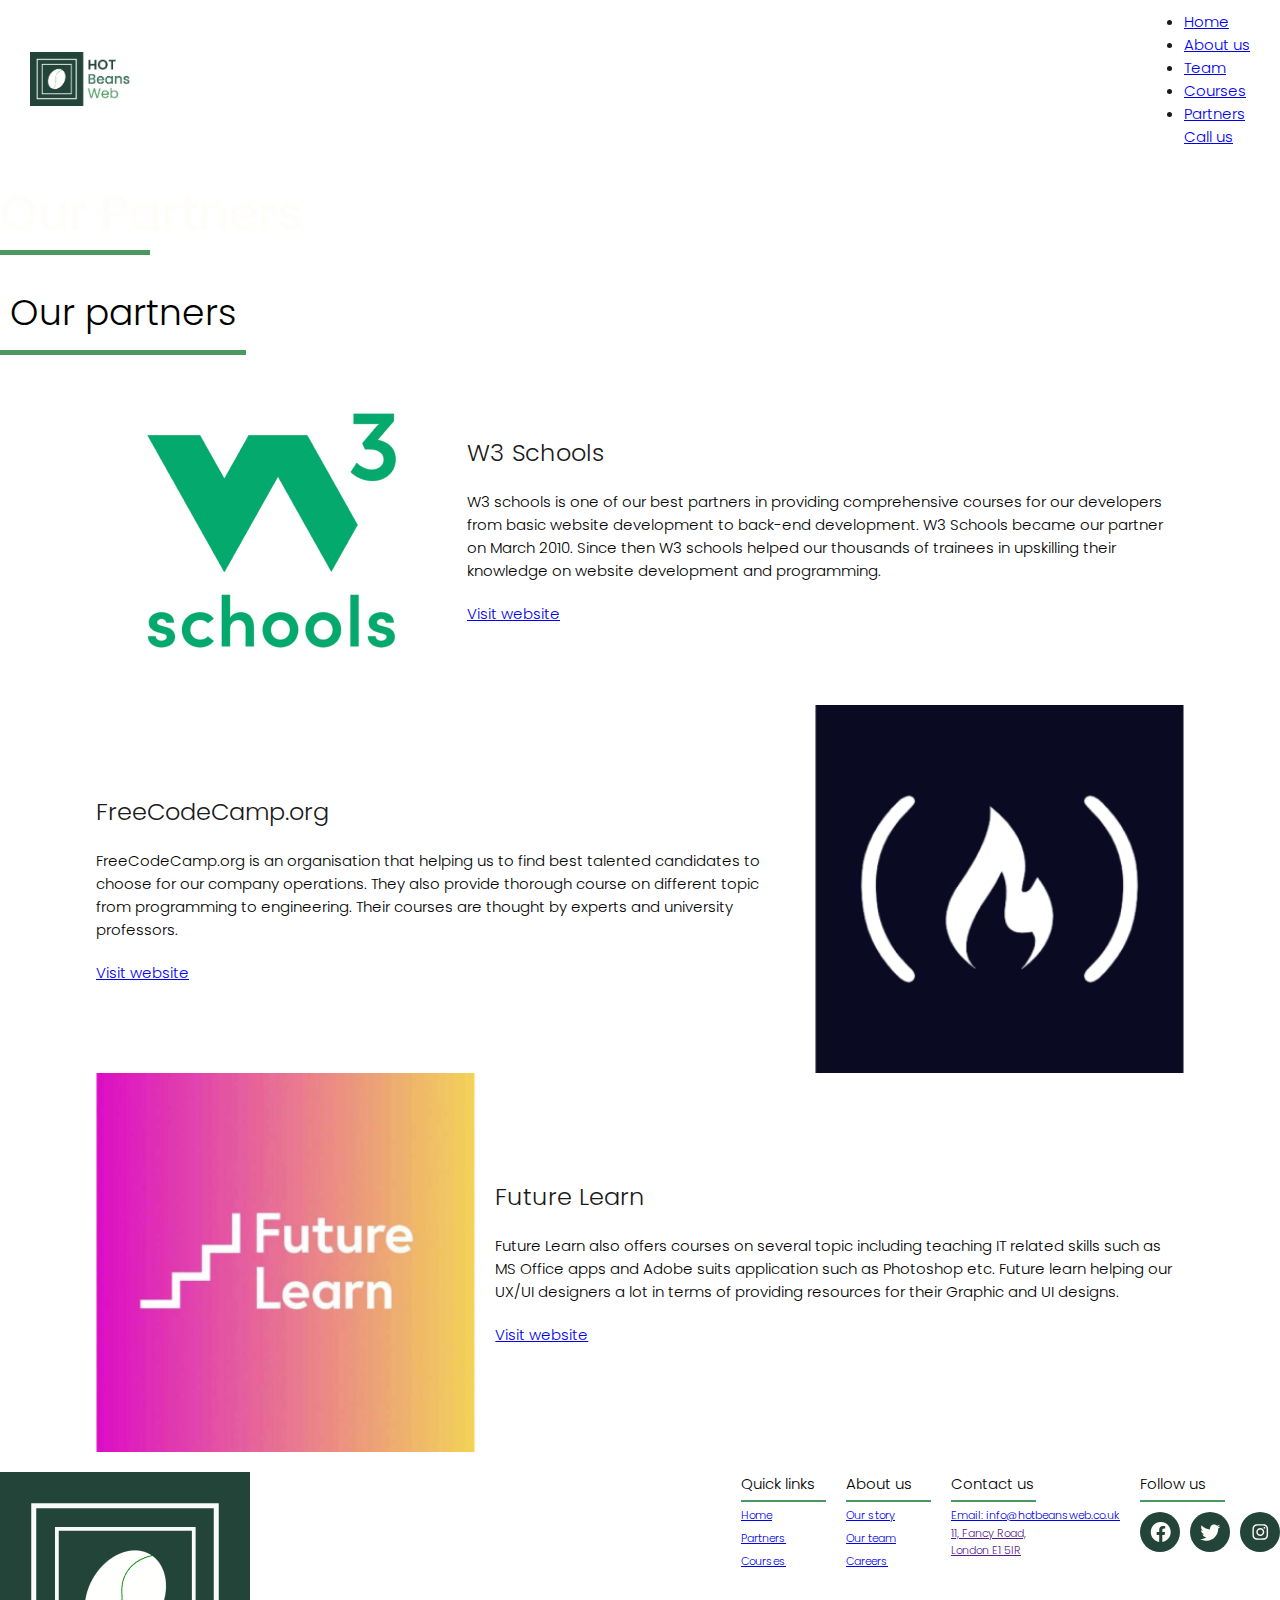
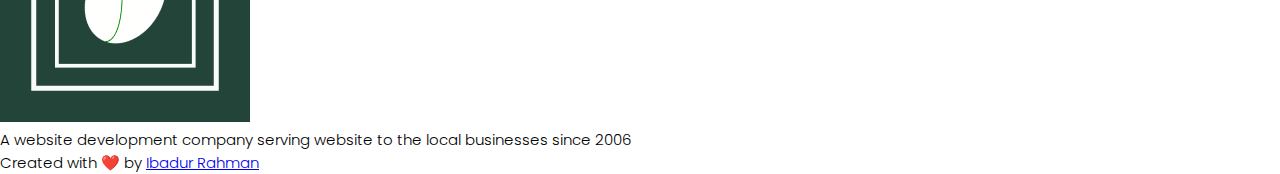
<file: partner.html>
<!DOCTYPE html>
<html lang="en">

<head>
    <meta charset="UTF-8">
    <meta name="viewport" content="width=device-width, initial-scale=1.0">
    <!-- google font -->
    <link rel="preconnect" href="https://fonts.googleapis.com">
    <link rel="preconnect" href="https://fonts.gstatic.com" crossorigin>
    <link
        href="https://fonts.googleapis.com/css2?family=Poppins:ital,wght@0,100;0,200;0,300;0,400;0,500;0,600;0,700;0,800;0,900;1,100;1,200;1,300;1,400;1,500;1,600;1,700;1,800;1,900&display=swap"
        rel="stylesheet">
    <!-- Custom CSS files -->
    <link rel="stylesheet" href="./CSS/style.css">
    <link rel="stylesheet" href="./CSS/all.css">
    <link rel="stylesheet" href="./CSS/utility.css">
    <!-- favicon -->
    <link rel="shortcut icon" href="./Image/Logo/Simplified.png" type="image/x-icon">
    <title>HBW | Partners</title>
</head>

<body>
    <main id="PageBody">
        <section class="web_hero bg_partners">
            <header class="page__header">
                <div class="page__logo">
                    <img src="./Image/Logo/Full_logo.png" alt="Hot Beans Web Logo">
                </div>
                <nav class="navigation">
                    <div class="humburger-button" tabindex="0">
                        <span></span>
                        <span></span>
                        <span></span>
                    </div>
                    <ul>
                        <div class="navlinks">
                            <li><a href="./index.html">Home</a></li>
                            <li><a href="./about.html">About us</a></li>
                            <li><a href="./team.html">Team</a></li>
                            <li><a href="./courses.html">Courses</a></li>
                            <li><a href="./partner.html" class="active">Partners</a></li>
                            <a href="./contact.html" class="page_btn bg_dominant">
                                Call us
                            </a>
                            <li class="close">Close</li>
                        </div>
                    </ul>
                </nav>
            </header>

            <div class="hero__content">
                <h1 class="web__title">Our Partners</h1>
            </div>
        </section>

        <!-- contents are here -->
        <section class="partner_wrapper" style="padding-bottom: 20px;">
            <div class="heading_box">
                <h1 class="page__heading">Our partners</h1>
            </div>
            <div class="partners_wrapper">
                <img src="./Image/Partners/w3s.png" alt="Partner">
                <div class="partner_info">
                    <h1 class="page__subheading" style="color: var(--black);">W3 Schools</h1>
                    <p>
                        W3 schools is one of our best partners in providing comprehensive courses for our developers
                        from basic website development to back-end development. W3 Schools became our partner on March
                        2010. Since then W3 schools helped our thousands of trainees in upskilling their knowledge on
                        website development and programming.
                    </p>
                    <div class="btn_box">
                        <a href="https://www.w3schools.com/" class="page_btn bg_dominant" title="W3Schools">Visit website</a>
                    </div>
                </div>
            </div>
            <div class="partners_wrapper col_rv">
                <div class="partner_info">
                    <h1 class="page__subheading" style="color: var(--black);">FreeCodeCamp.org</h1>
                    <p>
                        FreeCodeCamp.org is an organisation that helping us to find best talented candidates to choose
                        for our company operations. They also provide thorough course on different topic from
                        programming to engineering. Their courses are thought by experts and university professors.
                    </p>
                    <div class="btn_box">
                        <a href="https://www.freecodecamp.org/" class="page_btn bg_dominant" title="FreeCodeCamp">Visit website</a>
                    </div>
                </div>
                <img src="./Image/Partners/fcc.png" alt="Partner">
            </div>
            <div class="partners_wrapper">
                <img src="./Image/Partners/fl.png" alt="Partner">
                <div class="partner_info">
                    <h1 class="page__subheading" style="color: var(--black);">Future Learn</h1>
                    <p>
                        Future Learn also offers courses on several topic including teaching IT related skills such as
                        MS Office apps and Adobe suits application such as Photoshop etc. Future learn helping our UX/UI
                        designers a lot in terms of providing resources for their Graphic and UI designs.
                    </p>
                    <div class="btn_box">
                        <a href="https://www.futurelearn.com/" class="page_btn bg_dominant">Visit website</a>
                    </div>
                </div>
            </div>
        </section>

        <footer id="footer">
            <section class="footer__wrapper">
                <div class="logo">
                    <a href="./index.html"><img src="./Image/Logo/Simplified.png" alt="HBW logo"></a>
                    <p>
                        A website development company serving website to the local businesses since 2006
                    </p>
                </div>
                <nav>
                    <ul>
                        <h6 class="footer__heading">Quick links</h6>
                        <li><a href="./index.html">Home</a></li>
                        <li><a href="./partner.html">Partners</a></li>
                        <li><a href="./courses.html">Courses</a></li>
                    </ul>
                    <ul>
                        <h6 class="footer__heading">About us</h6>
                        <li><a href="./about.html">Our story</a></li>
                        <li><a href="./team.html">Our team</a></li>
                        <li><a href="./career.html"><span></span>Careers</a></li>
                    </ul>
                    <ul>
                        <h6 class="footer__heading">Contact us</h6>
                        <li>
                            <a href="mailto:info@hotbeansweb.co.uk">Email: info@hotbeansweb.co.uk</a>
                        </li>
                        <li><a href="" class="addrs_p">
                                <span class="addrs">11, Fancy Road,</span>
                                <span class="addrs">London E1 5IR</span>
                            </a>
                        </li>
                    </ul>
                    <ul>
                        <h6 class="footer__heading social_links">Follow us</h6>
                        <div class="social">
                            <li><a href="" class="social__icon">
                                    <img src="./Image/Icons/facebook.svg" alt="HBW page icon">
                                </a></li>
                            <li><a href="" class="social__icon">
                                    <img src="./Image/Icons/instagram.svg" alt="HBW page icon">
                                </a></li>
                            <li><a href="" class="social__icon">
                                    <img src="./Image/Icons/twitter.svg" alt="HBW page icon">
                                </a></li>
                        </div>
                    </ul>
                </nav>
            </section>
            <div class="credit">
                Created with ❤️ by
                <span>
                    <a href="https://sites.google.com/view/amiibad" target="_blank">Ibadur Rahman</a>
                </span>
            </div>
        </footer>
    </main>
</body>

</html>
</file>
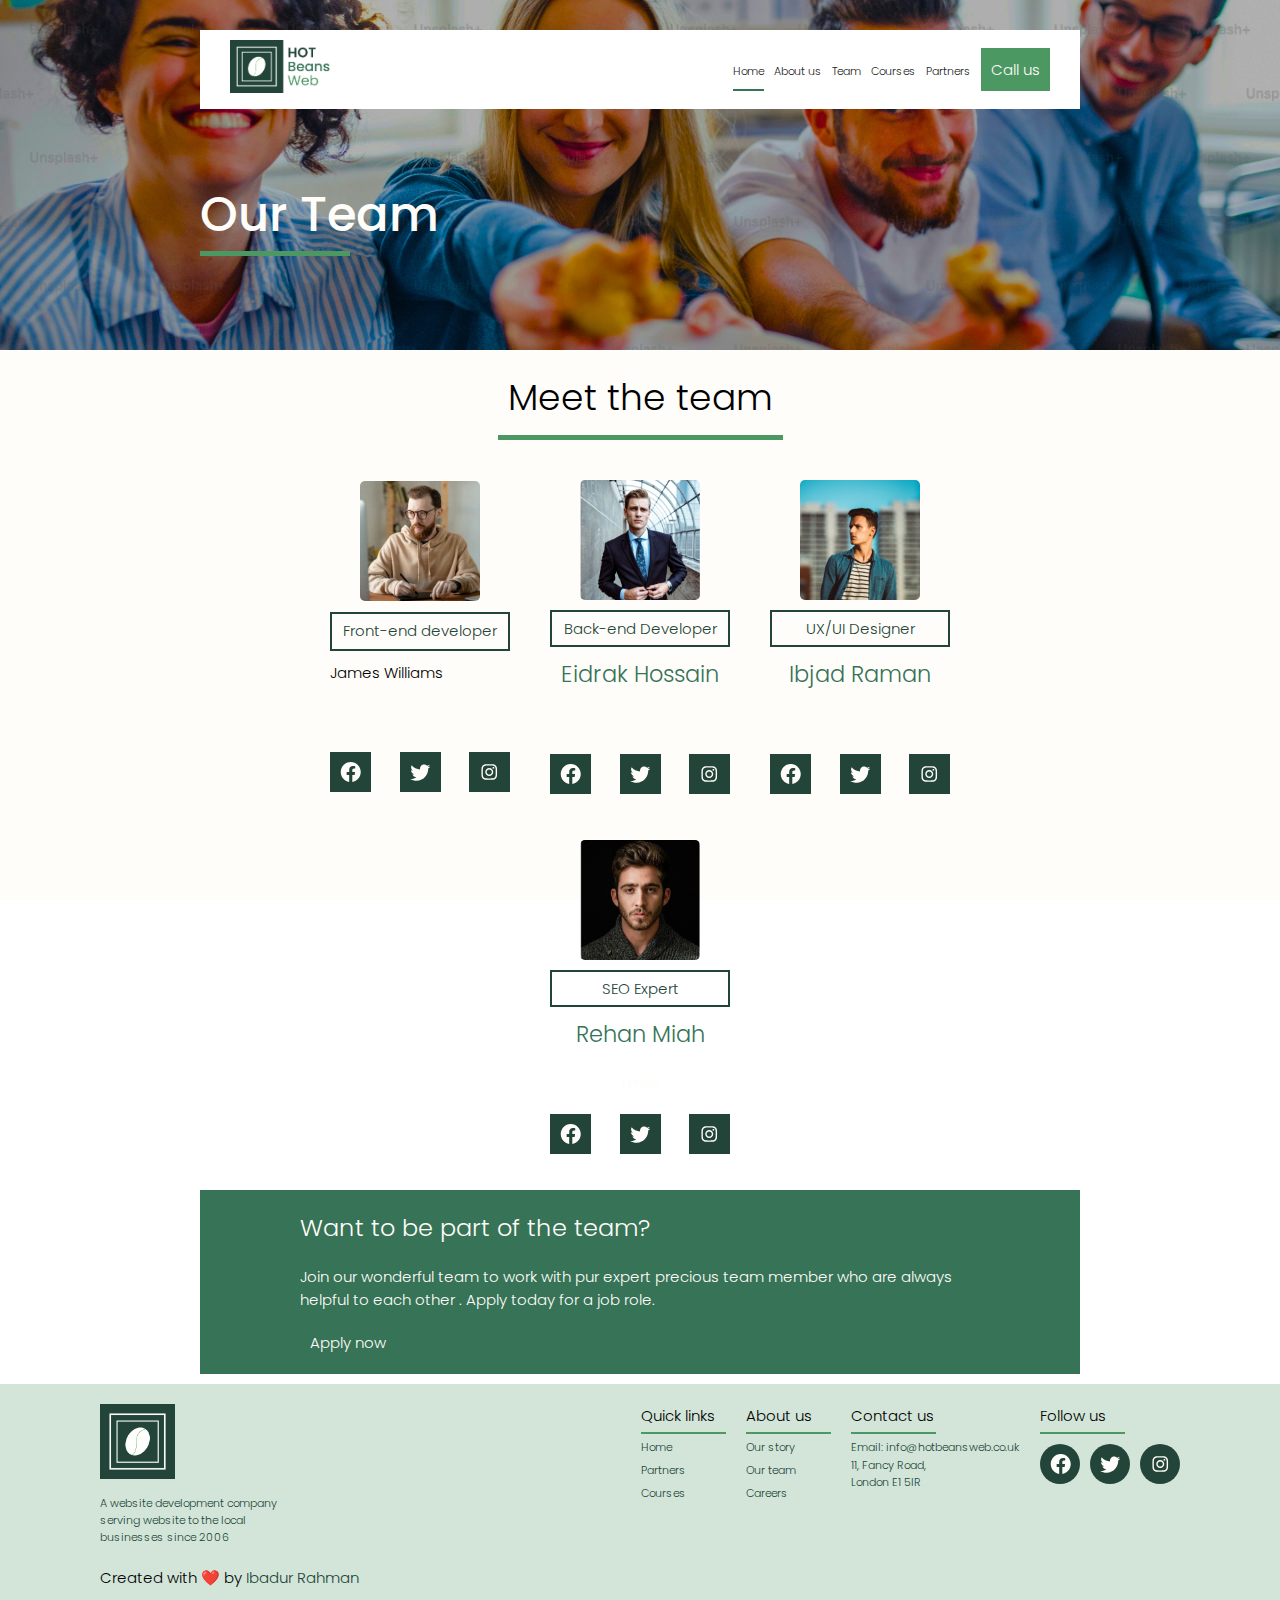
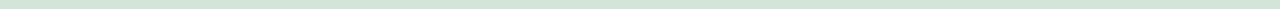
<file: team.html>
<!DOCTYPE html>
<html lang="en">

<head>
    <meta charset="UTF-8">
    <meta name="viewport" content="width=device-width, initial-scale=1.0">
    <!-- google font -->
    <link rel="preconnect" href="https://fonts.googleapis.com">
    <link rel="preconnect" href="https://fonts.gstatic.com" crossorigin>
    <link
        href="https://fonts.googleapis.com/css2?family=Poppins:ital,wght@0,100;0,200;0,300;0,400;0,500;0,600;0,700;0,800;0,900;1,100;1,200;1,300;1,400;1,500;1,600;1,700;1,800;1,900&display=swap"
        rel="stylesheet">
    <!-- Custom CSS files -->
    <link rel="stylesheet" href="./CSS/style.css">
    <link rel="stylesheet" href="./CSS/all.css">
    <link rel="stylesheet" href="./CSS/utility.css">
    <!-- favicon -->
    <link rel="shortcut icon" href="./Image/Logo/Simplified.png" type="image/x-icon">
    <title>HBW | Team</title>
</head>

<body>
    <main id="Page">
        <section class="web__hero bg--team">
            <header class="page__header">
                <div class="page__logo">
                    <a href="./index.html"><img src="./Image/Logo/Full_logo.png" alt="Hot Beans Web Logo"></a>
                </div>
                <nav class="page__nav">
                    <div class="page__nav--humburger" tabindex="0">
                        <span></span>
                        <span></span>
                        <span></span>
                    </div>
                    <ul>
                        <div class="page__navlinks">
                            <li><a href="./index.html" class="active">Home</a></li>
                            <li><a href="./about.html">About us</a></li>
                            <li><a href="./team.html">Team</a></li>
                            <li><a href="./courses.html">Courses</a></li>
                            <li><a href="./partner.html">Partners</a></li>
                            <a href="./contact.html" class="page__btn bg--dominant">
                                Call us
                            </a>
                            <li class="close">Close</li>
                        </div>
                    </ul>
                </nav>
            </header>

            <div class="hero__content">
                <h1 class="web__title">Our team</h1>
            </div>
        </section>

        <!-- contents are here -->
        <section class="team__wrapper">
            <div class="heading__box">
                <h1 class="page__heading">Meet the team</h1>
            </div>
            <div class="member__wrapper">
                <div class="team__member">
                    <img src="./Image/Team/memb_1.png" alt="Team member">
                    <p class="member__role">Front-end developer</p>
                    <p role="name">James Williams</p>
                    <a role="email" href="mailto:" class="page__btn bg_primary" style="text-align: center;">Email</a>
                    <ul class="member__social">
                        <li><a href="https://ibdrhn.netlify.app"><img src="./Image/Icons/facebook.svg" alt=""></a></li>
                        <li><a href="https://ibdrhn.netlify.app"><img src="./Image/Icons/instagram.svg" alt=""></a></li>
                        <li><a href="https://ibdrhn.netlify.app"><img src="./Image/Icons/twitter.svg" alt=""></a></li>
                    </ul>
                </div>
                <div class="team__member">
                    <img src="./Image/Team/memb_2.png" alt="Team member">
                    <p class="member__role">Back-end Developer</p>
                    <p class="name">Eidrak Hossain</p>
                    <a href="mailto:" class="email page__btn bg_primary" style="text-align: center;">Email</a>
                    <ul class="member__social">
                        <li><a href=""><img src="./Image/Icons/facebook.svg" alt=""></a></li>
                        <li><a href=""><img src="./Image/Icons/instagram.svg" alt=""></a></li>
                        <li><a href=""><img src="./Image/Icons/twitter.svg" alt=""></a></li>
                    </ul>
                </div>
                <div class="team__member">
                    <img src="./Image/Team/memb_3.png" alt="Team member">
                    <p class="member__role">UX/UI Designer</p>
                    <p class="name">Ibjad Raman</p>
                    <a href="mailto:" class="email page__btn bg_primary" style="text-align: center;">Email</a>
                    <ul class="member__social">
                        <li><a href=""><img src="./Image/Icons/facebook.svg" alt=""></a></li>
                        <li><a href=""><img src="./Image/Icons/instagram.svg" alt=""></a></li>
                        <li><a href=""><img src="./Image/Icons/twitter.svg" alt=""></a></li>
                    </ul>
                </div>
                <div class="team__member">
                    <img src="./Image/Team/memb_4.png" alt="Team member">
                    <p class="member__role">SEO Expert</p>
                    <p class="name">Rehan Miah</p>
                    <a href="mailto:" class="email page__btn bg_primary" style="text-align: center;">Email</a>
                    <ul class="member__social">
                        <li><a href=""><img src="./Image/Icons/facebook.svg" alt=""></a></li>
                        <li><a href=""><img src="./Image/Icons/instagram.svg" alt=""></a></li>
                        <li><a href=""><img src="./Image/Icons/twitter.svg" alt=""></a></li>
                    </ul>
                </div>
            </div>
            <div class="career__offer">
                <h1 class="page__subheading" style="color: var(--white);">
                    Want to be part of the team?
                </h1>
                <p>
                    Join our wonderful team to work with pur expert precious team member who are always helpful to each
                    other . Apply today for a job role.
                </p>
                <div class="button_box">
                    <a href="./career.html" class="page__btn bg_black">Apply now</a>
                </div>
            </div>
        </section>

        <footer id="page__footer">
            <section class="footer__wrapper">
                <div class="footer__logo">
                    <a href="./index.html"><img src="./Image/Logo/Simplified.png" alt="HBW logo"></a>
                    <p>
                        A website development company serving website to the local businesses since 2006
                    </p>
                </div>
                <nav>
                    <ul>
                        <h6 class="footer__heading">Quick links</h6>
                        <li><a href="./index.html">Home</a></li>
                        <li><a href="./partner.html">Partners</a></li>
                        <li><a href="./courses.html">Courses</a></li>
                    </ul>
                    <ul>
                        <h6 class="footer__heading">About us</h6>
                        <li><a href="./about.html">Our story</a></li>
                        <li><a href="./team.html">Our team</a></li>
                        <li><a href="./career.html"><span></span>Careers</a></li>
                    </ul>
                    <ul>
                        <h6 class="footer__heading">Contact us</h6>
                        <li>
                            <a href="mailto:info@hotbeansweb.co.uk">Email: info@hotbeansweb.co.uk</a>
                        </li>
                        <li><a href="" class="addrs_p">
                                <span class="addrs">11, Fancy Road,</span>
                                <span class="addrs">London E1 5IR</span>
                            </a>
                        </li>
                    </ul>
                    <ul>
                        <h6 class="footer__heading social_links">Follow us</h6>
                        <div class="social">
                            <li>
                                <a href="" class="social__icon">
                                    <img src="./Image/Icons/facebook.svg" alt="HBW page icon">
                                </a>
                            </li>
                            <li>
                                <a href="" class="social__icon">
                                    <img src="./Image/Icons/instagram.svg" alt="HBW page icon">
                                </a>
                            </li>
                            <li>
                                <a href="" class="social__icon">
                                    <img src="./Image/Icons/twitter.svg" alt="HBW page icon">
                                </a>
                            </li>
                        </div>
                    </ul>
                </nav>
            </section>
            <div class="credit">
                Created with ❤️ by
                <span>
                    <a href="https://sites.google.com/view/amiibad" target="_blank">Ibadur Rahman</a>
                </span>
            </div>
        </footer>
    </main>
    </main>
</body>

</html>
</file>
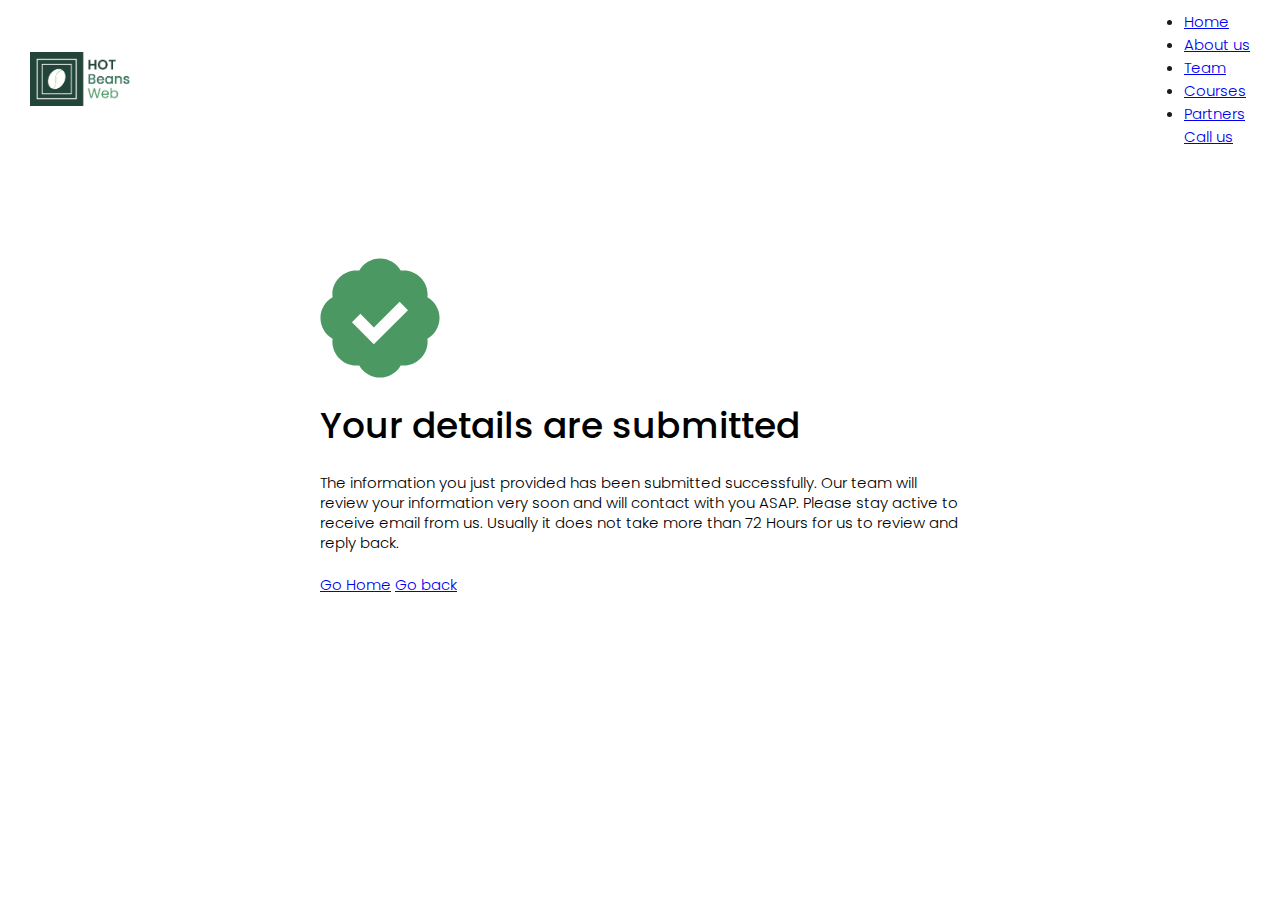
<file: confirm/confirm.html>
<!DOCTYPE html>
<html lang="en">

<head>
    <meta charset="UTF-8">
    <meta name="viewport" content="width=device-width, initial-scale=1.0">
    <!-- google font -->
    <link rel="preconnect" href="https://fonts.googleapis.com">
    <link rel="preconnect" href="https://fonts.gstatic.com" crossorigin>
    <link
        href="https://fonts.googleapis.com/css2?family=Poppins:ital,wght@0,100;0,200;0,300;0,400;0,500;0,600;0,700;0,800;0,900;1,100;1,200;1,300;1,400;1,500;1,600;1,700;1,800;1,900&display=swap"
        rel="stylesheet">
    <!-- Custom CSS files -->
    <link rel="stylesheet" href="../CSS/style.css">
    <link rel="stylesheet" href="../CSS/all.css">
    <link rel="stylesheet" href="../CSS/utility.css">
    <link rel="stylesheet" href="./confirm.css">
    <!-- favicon -->
    <link rel="shortcut icon" href="../Image/Logo/Simplified.png" type="image/x-icon">
    <title>HBW | Confirm</title>
</head>

<body>
    <main id="PageBody">
        <section class="web_hero" style="height: auto;">
            <header class="page__header">
                <div class="page__logo">
                    <img src="../Image/Logo/Full_logo.png" alt="Hot Beans Web Logo">
                </div>
                <nav class="navigation">
                    <div class="humburger-button" tabindex="0">
                        <span></span>
                        <span></span>
                        <span></span>
                    </div>
                    <ul>
                        <div class="navlinks">
                            <li><a href="../index.html">Home</a></li>
                            <li><a href="../about.html">About us</a></li>
                            <li><a href="../team.html">Team</a></li>
                            <li><a href="../courses.html">Courses</a></li>
                            <li><a href="../partner.html">Partners</a></li>
                            <a href="../contact.html" class="page_btn bg_dominant">
                                Call us
                            </a>
                            <li class="close">Close</li>
                        </div>
                    </ul>
                </nav>
            </header>
        </section>

        <!-- contents are here -->
        <section class="confirm_wrapper">
            <img src="../Image/Icons/confirm.svg" alt="Confirm sign" class="confirm_img">
            <h1>Your details are submitted</h1>
            <p>
                The information you just provided has been submitted successfully. Our team will review your information
                very soon and will contact with you ASAP. Please stay active to receive email from us. Usually it does
                not take more than 72 Hours for us to review and reply back.
            </p>
            <div class="btn_group">
                <a href="../index.html" class="page_btn bg_dominant">Go Home</a>
                <a href="../contact.html" class="page_btn bg_black">Go back</a>
            </div>
        </section>
    </main>
</body>

</html>
</file>
<file: CSS/style.css>
* {
    margin: 0;
    padding: 0;
    box-sizing: border-box;
    font-family: var(--body);
    font-size: var(--dk-text);
    font-weight: var(--light);
}

/* variables */
:root {
    /* colours */
    --primary: #234439;
    --secondary: #377357;
    --dominant: #4C9863;
    --transparent: #D2E5D8;
    --black: #1A1A1A;
    --white: #FFFDFA;

    /* Typography */
    --body: "Poppins", sans-serif;
    /* Font size */
    --dk-title: 48px;
    --dk-heading: 36px;
    --dk-subheading: 24px;
    --dk-text: 15px;
    --dk-xml-text: 11px;
    /* mobile size */
    --mg-title: 36px;
    --mb-heading: 30px;
    --mb-subheading: 20px;
    --mb-text: 14px;
    --mb-xml-text: 10px;

    /* Font weight */
    --thick: 800;
    --mthick: 500;
    --light: 300;
    /* gaps */
    --g-lxl: 200px;
    --g-xl: 100px;
    --g-big: 50px;
    --g-mid: 30px;
    --g-sml: 20px;
    --g-xsml: 10px;

}

body {
    width: 100%;
    height: 100vh;
    display: flex;
    justify-content: center;
    scroll-behavior: smooth;
}

#Page {
    width: 100%;
    height: 100%;
    background-color: var(--white);
}

.page__hero {
    width: 100%;
    height: 700px;
    padding-inline: var(--g-lxl);
    padding-block: var(--g-mid);
    color: var(--white);
    background-image: url(../Image/Banner/hero.png);
    background-attachment: fixed;
    background-size: cover;
    background-repeat: no-repeat;
    display: flex;
    flex-direction: column;
    gap: var(--g-big);
    position: relative;
}

.web__hero {
    width: 100%;
    height: 350px;
    padding-inline: var(--g-lxl);
    padding-block: var(--g-mid);
    color: var(--white);
    background-attachment: fixed;
    background-size: 100%;
    background-repeat: no-repeat;
    display: flex;
    flex-direction: column;
    gap: var(--g-big);
    position: relative;
}

.page__header {
    width: 100%;
    margin-inline: auto;
    padding: var(--g-xsml) var(--g-mid);
    display: flex;
    align-items: center;
    justify-content: space-between;
    color: var(--black);
    background-color: #fff;
}

.page__logo {
    width: 100px;
    display: grid;
    place-items: center;
}

.page__logo img {
    width: 100%;
}

.page__nav {
    display: flex;
    align-items: center;
    gap: 10px;
}

.page__nav .page__navlinks {
    display: flex;
    align-items: center;
    gap: 10px;
}

.page__nav ul li {
    list-style-type: none;
}

.page__nav ul li a {
    font-size: var(--dk-xml-text);
    color: inherit;
    text-decoration: none;
}

.page__nav ul li a:hover {
    color: var(--secondary);
    font-weight: var(--mthick);
}

.page__nav ul .active {
    padding-block: 10px;
    border-bottom: 2px solid var(--secondary);
}

.page__nav ul .active:hover {
    font-weight: var(--light);
}

.hero__content {
    color: var(--white);
    padding-block: var(--g-sml);
    width: 550px;
    display: flex;
    flex-direction: column;
    gap: var(--g-sml);
    /* position: relative; */
}

.close {
    display: none;
}

.web__scrolldownbtn {
    padding: var(--g-xsml);
    border: 1px solid var(--white);
    position: absolute;
    bottom: 0;
    right: 0;
    --margin: 50px;
    margin-right: var(--margin);
    margin-bottom: var(--margin);
    animation-name: scrolldown;
    animation-duration: 7s;
    animation-timing-function: ease-in-out;
    animation-iteration-count: infinite;
}

@keyframes scrolldown {
    0% {
        transform: translateY(0px);
    }

    20% {
        transform: translateY(-10px);
    }

    40% {
        transform: translateY(10px);
    }

    60% {
        transform: translateY(-20px);
    }

    100% {
        transform: translateY(20px);
    }
}

.web__scrolldownbtn img {
    width: 20px;
}

.brands_group {
    width: 100%;
    display: flex;
    flex-direction: column;
    justify-content: center;
    align-items: center;
    gap: var(--g-mid);
}

.brands_group .brands {
    display: grid;
    grid-template-columns: repeat(4, auto);
    gap: var(--g-sml);
}

.about__sect {
    width: 100%;
    display: flex;
    justify-content: space-between;
    gap: 10px;
    padding: var(--g-sml);
}

.about__content {
    width: 50%;
    display: flex;
    flex-direction: column;
    gap: var(--g-sml);
    justify-self: start;
}

.about__sect .btn_box a {
    color: var(--primary);
    border: 2px solid var(--primary);
}

.about__sect .about__image {
    width: 50%;
}

.about__sect .about__image img {
    width: 100%;
}

.about__info {
    padding: var(--g-sml) var(--g-xl);
}

.about__info > p {
    padding: 10px 0px;
}

.about__para,
.about__para > div {
    display: grid;
    gap: var(--g-sml);
}

.team__wrapper {
    padding-inline: var(--g-lxl);
}

.member__wrapper {
    display: flex;
    justify-content: center;
    gap: var(--g-sml);
    padding: var(--g-sml);
    flex-wrap: wrap;
}

.team__member {
    width: 200px;
    display: grid;
    gap: var(--g-xsml);
    padding: 10px;
}

.team__member > img {
    --img-size: 120px;
    width: var(--img-size);
    height: var(--img-size);
    border-radius: 5px;
    margin: auto;
}

.team__member .member__role {
    border: 2px solid var(--primary);
    padding: 5px;
    color: var(--primary);
    text-align: center;
}

.team__member .name {
    font-size: calc(1.5 * var(--dk-text));
    color: var(--secondary);
    text-align: center;
}

.member__social {
    display: flex;
    justify-content: space-between;
    list-style-type: none;
}

.member__social img {
    background-color: var(--primary);
    padding: 10px;
}

.career__offer {
    background-color: var(--secondary);
    color: var(--white);
    padding: var(--g-sml) var(--g-xl);
    display: grid;
    gap: var(--g-sml);
    margin-bottom: 10px;
}

.career_wrapper,
.hbw_form,
.course_wrapper{
    padding-inline: var(--g-lxl);
}

.jobs_wrapper {
    padding: var(--g-xsml);
}

.jobs {
    width: 100%;
    display: grid;
    gap: var(--g-xsml);
    padding: var(--g-sml);
}
.job_title{
    font-size: var(--dk-text);
}

.job_heading{
    font-size: var(--dk-heading);
}
.name{
    font-size: calc(1.3 * var(--dk-subheading));
}

.jobs .salary_box {
    display: flex;
    align-items: center;
    gap: var(--g-xsml);
}

.jobs .salary {
    color: var(--primary);
}

.course{
    width: 300px;
    display: grid;
    gap: var(--g-xsml);
    padding: var(--g-sml);
    border: 1.5px solid var(--black);
}
.course img{
    width: 100%;
}
.courses_area{
    display: flex;
    justify-content: center;
    align-items: center;
    gap: var(--g-sml);
    padding: var(--g-xsml);
    flex-wrap: wrap;
}
.partners_wrapper{
    display: flex;
    justify-content: center;
    margin: auto;
    width: 85%;
    gap: var(--g-sml);
}
.partners_wrapper img{
    width: 100%;
}
.partners_wrapper .partner_info{
    display: grid;
    gap: var(--g-sml);
    align-content: center;
    padding: 10px 0px;
}

.form {
    width: 50%;
    display: grid;
    gap: var(--g-xsml);
    padding-block: var(--g-sml);
}

.form>input,
.form>textarea {
    padding: var(--g-xsml);
    color: var(--black);
    border: 2px solid var(--black);
}

.form>input:focus,
.form>textarea:focus {
    outline: none;
}

.form>input::placeholder,
.form>textarea::placeholder {
    color: inherit;
}

.form>.input input[type="file"] {
    display: none;
}

.form > .input label {
    padding: 10px;
    border: 2px solid var(--dominant);
    /* Green */
    display: flex;
    align-items: center;
    justify-content: center;
    color: var(--dominant);
    cursor: pointer;
}

.form > .input div {
    display: flex;
    align-items: center;
    gap: 10px;
    font-family: sans-serif;
}

.form > .input div li {
    list-style-type: none;

}

.form > .input div li::first-letter {
    text-transform: capitalize;
}

#page__footer {
    width: 100%;
    padding-inline: var(--g-xl);
    padding-block: var(--g-sml);
    background-color: var(--transparent);
    display: grid;
    grid-template-rows: repeat(2, auto);
    gap: var(--g-sml);
}

#page__footer a,
#page__footer p {
    color: var(--primary);
    text-decoration: none;
}

.footer__logo {
    width: 200px;
    display: flex;
    flex-direction: column;
    align-items: flex-start;
    gap: var(--g-xsml);
    font-size: var(--dk-xml-texts);
}

.footer__logo > p {
    font-size: var(--dk-xml-text);
}

.footer__logo img {
    width: 75px;
}

.footer__wrapper {
    display: flex;
    justify-content: space-between;
}

.footer__wrapper nav {
    display: flex;
    gap: var(--g-sml);

}

.footer__wrapper ul {
    list-style-type: none;
}

.footer__wrapper ul a {
    font-size: var(--dk-xml-text);
}

.footer__wrapper ul a:hover {
    text-decoration: underline !important;
}

.addrs_p {
    display: grid;
}

.addrs {
    font-size: var(--dk-xml-text);
}

.social {
    display: flex;
    gap: var(--g-xsml);
    padding-top: 10px;
}

.social__icon {
    background: var(--primary);
    padding: 20px;
    display: flex;
    align-items: center;
    justify-content: center;
    width: 30px;
    height: 30px;
    border-radius: 50px;
}

@media screen and (min-width: 1600px) {
    #PageBody {
        width: 70%;
    }

}

@media screen and (max-width: 1000px) {

    .page_hero,
    .web__hero,
    .team__wrapper,
    .career_wrapper,
    .hbw_form {
        padding-inline: var(--g-xl);
    }

    .web__hero {
        background-repeat: no-repeat;
        background-size: cover;
        background-position: center center;
    }

    .brands {
        grid-template-columns: repeat(2, auto);
        grid-template-rows: repeat(2, auto);
    }

    .brands .odd_img {
        grid-column: 1/3;
    }

    .brands .even_img {
        grid-column: 3/5;
    }

    .about__sect {
        flex-direction: column;
        align-items: center;
        gap: var(--g-mid);
    }

    .about__content,
    .about__sect>.about__image {
        width: 80%;
        padding: 10px;
    }

    .footer__wrapper {
        flex-direction: column;
        justify-content: center;
        gap: var(--g-sml);
    }

    .footer__wrapper nav {
        flex-direction: column;
    }
}



/* tablet screen */
@media screen and (max-width: 800px) {
    .page__nav {
        display: flex;
        flex-direction: column;
    }

    .page__nav--humbuger-button {
        display: flex !important;
        /* z-index: 6; */
    }

    .page__nav ul {
        display: none;
        background-color: var(--dominant);
        color: var(--white);
        position: absolute;
        top: 0;
        right: 0;
        transition: all 2s ease-in;
    }

    .page__nav .page__navlinks .active {
        padding: 0px;
        border: none;
    }

    .page__nav a {
        font-size: var(--mb-xml-text);
    }

    .page__nav ul .page__navlinks {
        width: 100%;
        display: flex;
        flex-direction: column;
        align-items: center;
        justify-content: center;
        padding: var(--g-mid) 100px;
    }

    .page__nav .page__navlinks .page__btn {
        background-color: var(--white);
        color: var(--dominant);
        padding: 10px 20px;
    }

    .page__nav--humbuger-button:focus-within+ul {
        display: flex;
    }

    .career_wrapper,
    .hbw_form {
        padding-inline: var(--g-mid);
    }

    .close {
        display: block;
    }
    .course_wrapper{
        padding: var(--g-sml);
    }
    .course{
        width: 80%;
    }
    .partners_wrapper{
        flex-direction: column;
        padding: var(--g-sml);
        gap: var(--g-sml);
    }
    .col_rv{
        flex-direction: column-reverse;
}
}
/* Mobile screen */
@media screen and (max-width: 600px) {
    .page_hero {
        height: 100vh;
        padding: var(--g-xsml);
    }

    .web__hero {
        padding: var(--g-xsml);
        background-repeat: no-repeat;
        background-size: cover;
        background-position: center center;
    }

    .page__header {
        width: 100%;
        position: relative;
    }

    .page__logo img {
        width: 100px;
    }

    .hero__content {
        width: 100%;
    }

    .web__scrolldownbtn {
        right: auto;
        left: 0;
        margin-left: var(--g-xsml);
    }

    .brands_group {
        padding: var(--g-sml);
    }

    .about__content,
    .about__sect>.about__image {
        width: 100%;
        padding-inline: 10px;
    }

    .team__wrapper {
        padding: var(--g-sml);
    }

    .career__offer {
        padding: 20px var(--g-xsml);
    }

    .about__info {
        padding: var(--g-sml);
    }

    .career_wrapper,
    .jobs_wrapper,
    .jobs,
    .partner_wrapper{
        padding: var(--g-xsml);
    }

    .job_title {
        font-size: var(--mb-text);
    }
    .job_heading{
        font-size: var(--mb-heading);
    }
    .form{
        width: 100%;
    }

    .partners_wrapper{
        width: 100%;
    }
    .partner_info{
        padding-block: var(--g-sml);
    }
    #page__footer {
        padding-inline: var(--g-sml);
    }

    .footer__wrapper {
        font-size: var(--mb-text);
    }

    .footer__wrapper ul li {
        list-style-type: none;
    }

    .footer__wrapper nav ul .footer__heading {
        font-size: var(--dk-text);
    }

    .footer__logo {
        width: 100%;
        font-size: var(--mb-text);
    }

    .footer__logo img {
        width: 50px;
    }
    .course_wrapper{
        padding-inline: var(--g-xsml);
    }
    .course{
        width: 100%;
    }
}
</file>
<file: CSS/all.css>
@import url(./style.css);
@import url(./utility.css);

/* debugging components */
.tb{
    border: 2px solid red;
}
.tb_bg{
    background-color: red;
}

/* web styles */

.humburger-button{
    width: 30px;
    cursor: pointer;
    display: flex;
    flex-direction: column;
    gap: 10px;
    display: none;
}
.humburger-button span{
    width: 100%;
    height: 3px;
    background-color: var(--primary);
}

.page__btn{
    text-decoration: none;
    padding: 10px;
    color: var(--white);
    transition: all 0.5s ease-in-out;
}

.page__btn:hover{
    color: var(--white);
    background-color: var(--black);
}

.page__btn_nh{
    text-decoration: none;
    padding: 10px;
    color: var(--white);
}

.notH{
    font-weight: normal;
}
.notH:hover{
    color: #000;
    font-weight: var(--light);
}

.page__title{
    color: var(--white);
    font-size: var(--dk-heading);
    font-weight: var(--mthick);
}
.page__title::after{
    content: "";
    width: 150px;
    height: 5px;
    background-color: var(--dominant);
    display: block;
}

.web__title{
    color: var(--white);
    font-size: var(--dk-title);
    font-weight: var(--mthick);
    text-transform: capitalize;
}
.web__title::after{
    content: "";
    width: 150px;
    height: 5px;
    background-color: var(--dominant);
    display: block;
}

.page__heading{
    font-size: var(--dk-heading);
    display: inline-flex;
    padding: 10px;
    border-bottom: 5px solid var(--dominant);
}

.fixed_heading{
    width: 200px;
}
.heading__box{
    display: flex;
    justify-content: center;
    padding: var(--g-xsml);
}
.ib_p{
    padding: var(--g-mid) var(--g-lxl);
}
.about__subheading{
    padding-left: 5px;
    border-left: 3px solid var(--dominant);
}
.page__subheading{
    font-size: var(--dk-subheading);
    color: var(--primary);
}
.footer__heading{
    width: 85px;
    font-size: var(--dk-text);
    border-bottom: 2px solid var(--dominant);
    padding-bottom: 5px;
}

/* Mobile screen */
@media screen and (max-width: 350px){
    *{
        font-size: var(--mb-text);
    }
    .page__heading{
        font-size: var(--mb-heading);
    }
    .page__subheading{
        font-size: var(--mb-subheading);
    }
}
</file>
<file: CSS/utility.css>
@import url(./style.css);
@import url(./all.css);

.bg--primary{
    background-color: var(--primary);
}
.bg--secondary{
    background-color: var(--secondary);
}
.bg--dominant{
    background-color: var(--dominant);
}
.bg--primary{
    background-color: var(--primary);
}
.bg--transparent{
    background-color: var(--transparent);
}
.bg--black{
    background-color: var(--black);
}
.bg--about{
    background-image: url(../Image/Banner/about.png);
}
.bg--team{
    background-image: url(../Image/Banner/team.png);
}
.bg--partners{
    background-image: url(../Image/Banner/partner.png);
}
.bg--courses{
    background-image: url(../Image/Banner/course.png);
}
.bg--career{
    background-image: url(../Image/Banner/career.png);
}
.bg--career-apply{
    background-image: url(../Image/Banner/career-apply.png);
}
.bg--contact{
    background-image: url(../Image/Banner/contact.png);
}
</file>
<file: confirm/confirm.css>
@import url(../CSS/all.css);
@import url(../CSS/style.css);
@import url(../CSS/utility.css);

.confirm_wrapper{
    display: grid;
    gap: var(--g-sml);
    margin: auto;
    width: 50%;
    padding-block: var(--g-xl);
}
.confirm_img{
    width: 120px;
}
.confirm_wrapper h1{
    font-size: var(--dk-heading);
    font-weight: var(--mthick);
}
.confirm_wrapper p{
    line-height: 20px;
}
@media screen and (max-width: 600px){
    .confirm_wrapper{
        width: 100% !important;
        padding: var(--g-sml) !important;
    }
    .confirm_img{
        width: 80px;
    }
}

@media screen and (max-width: 800px){
    .confirm_wrapper{
        width: 75%;
        padding: var(--lxl) var(--g-sml);
    }
    .confirm_img{
        width: 100px;
    }
}
</file>
